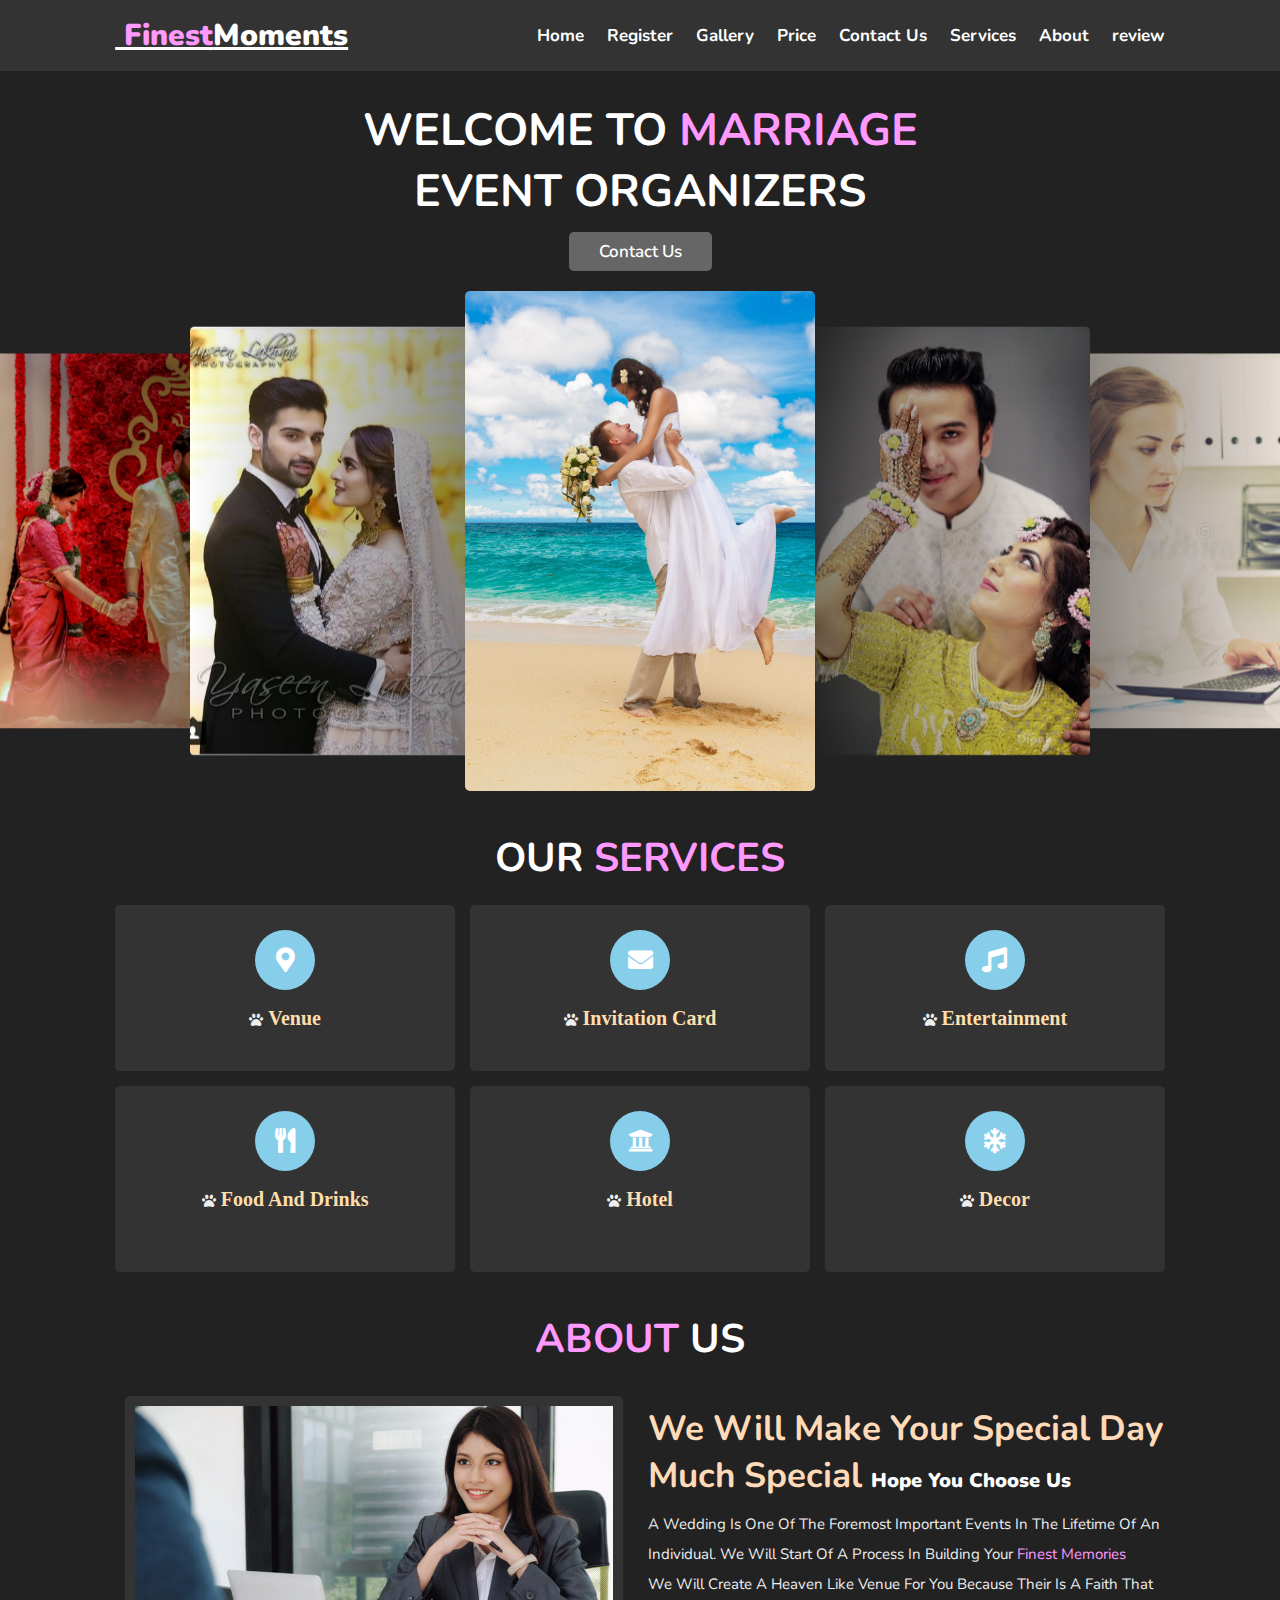
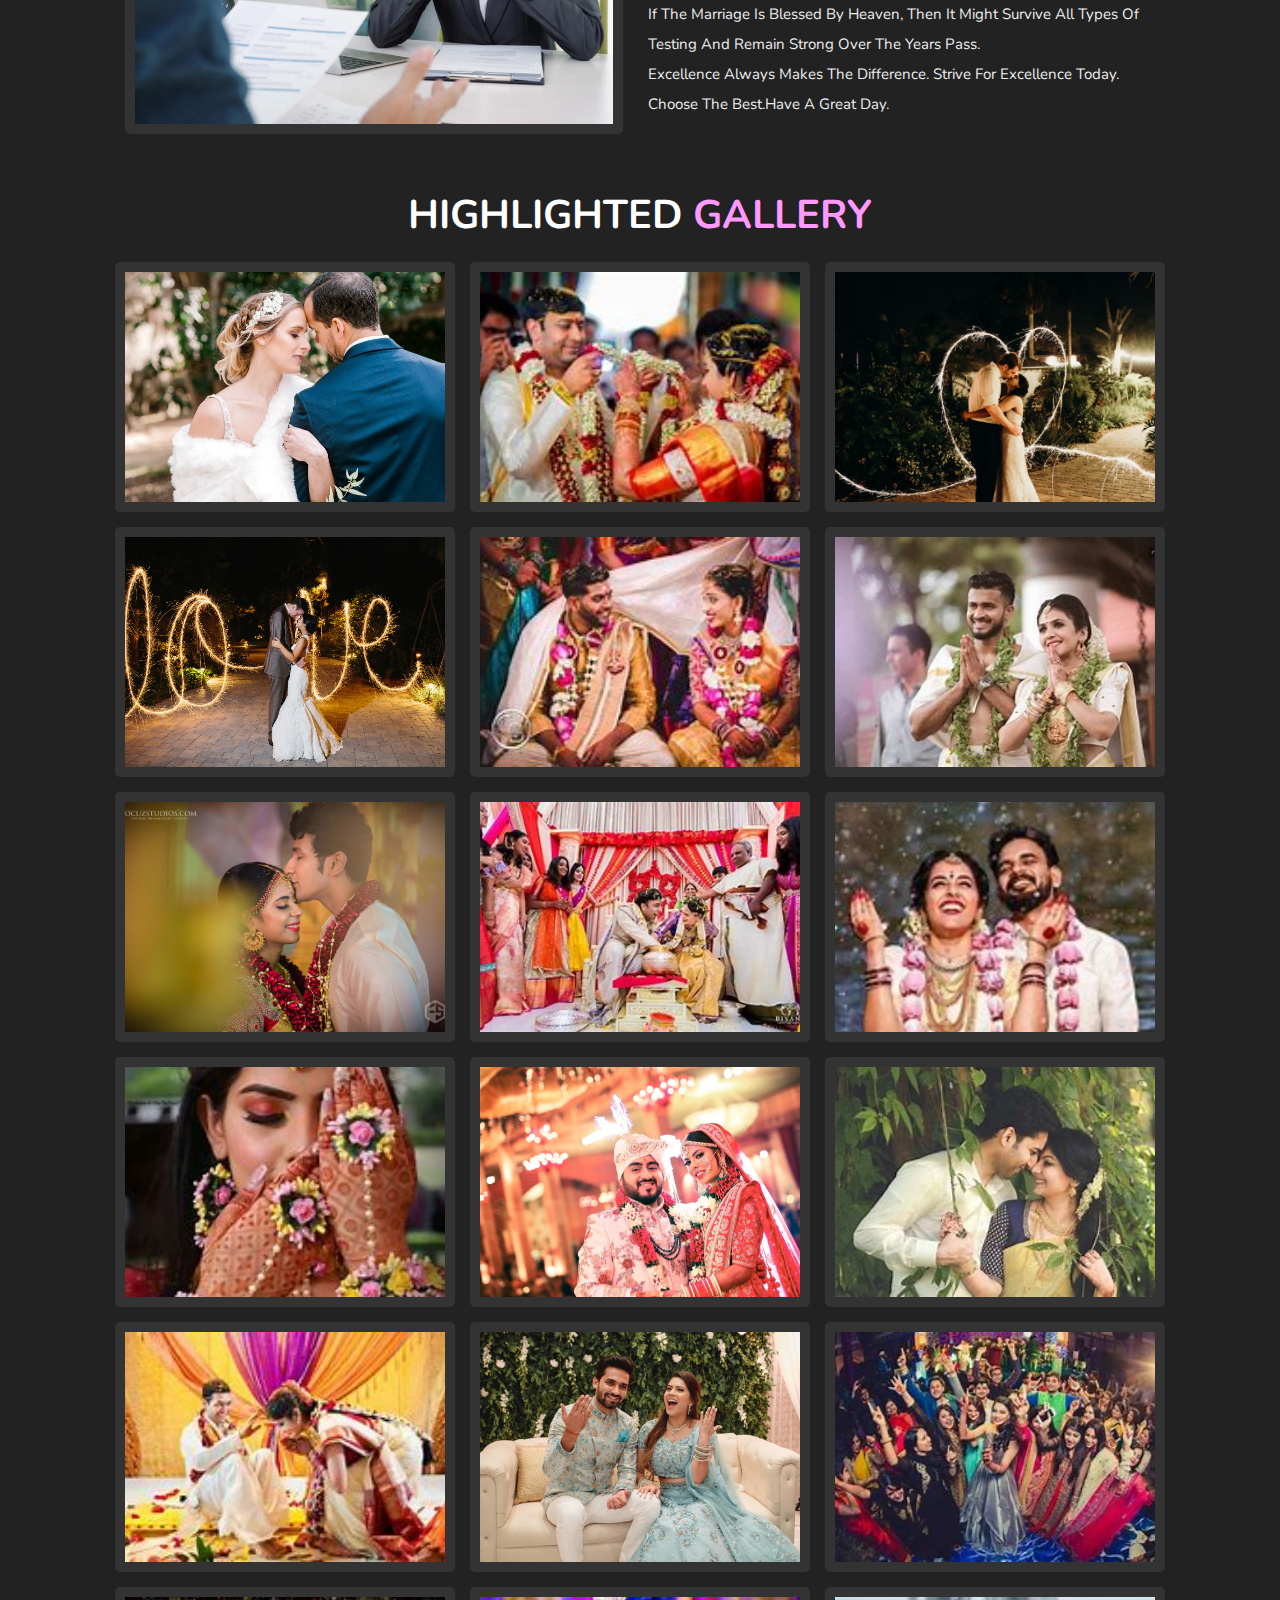
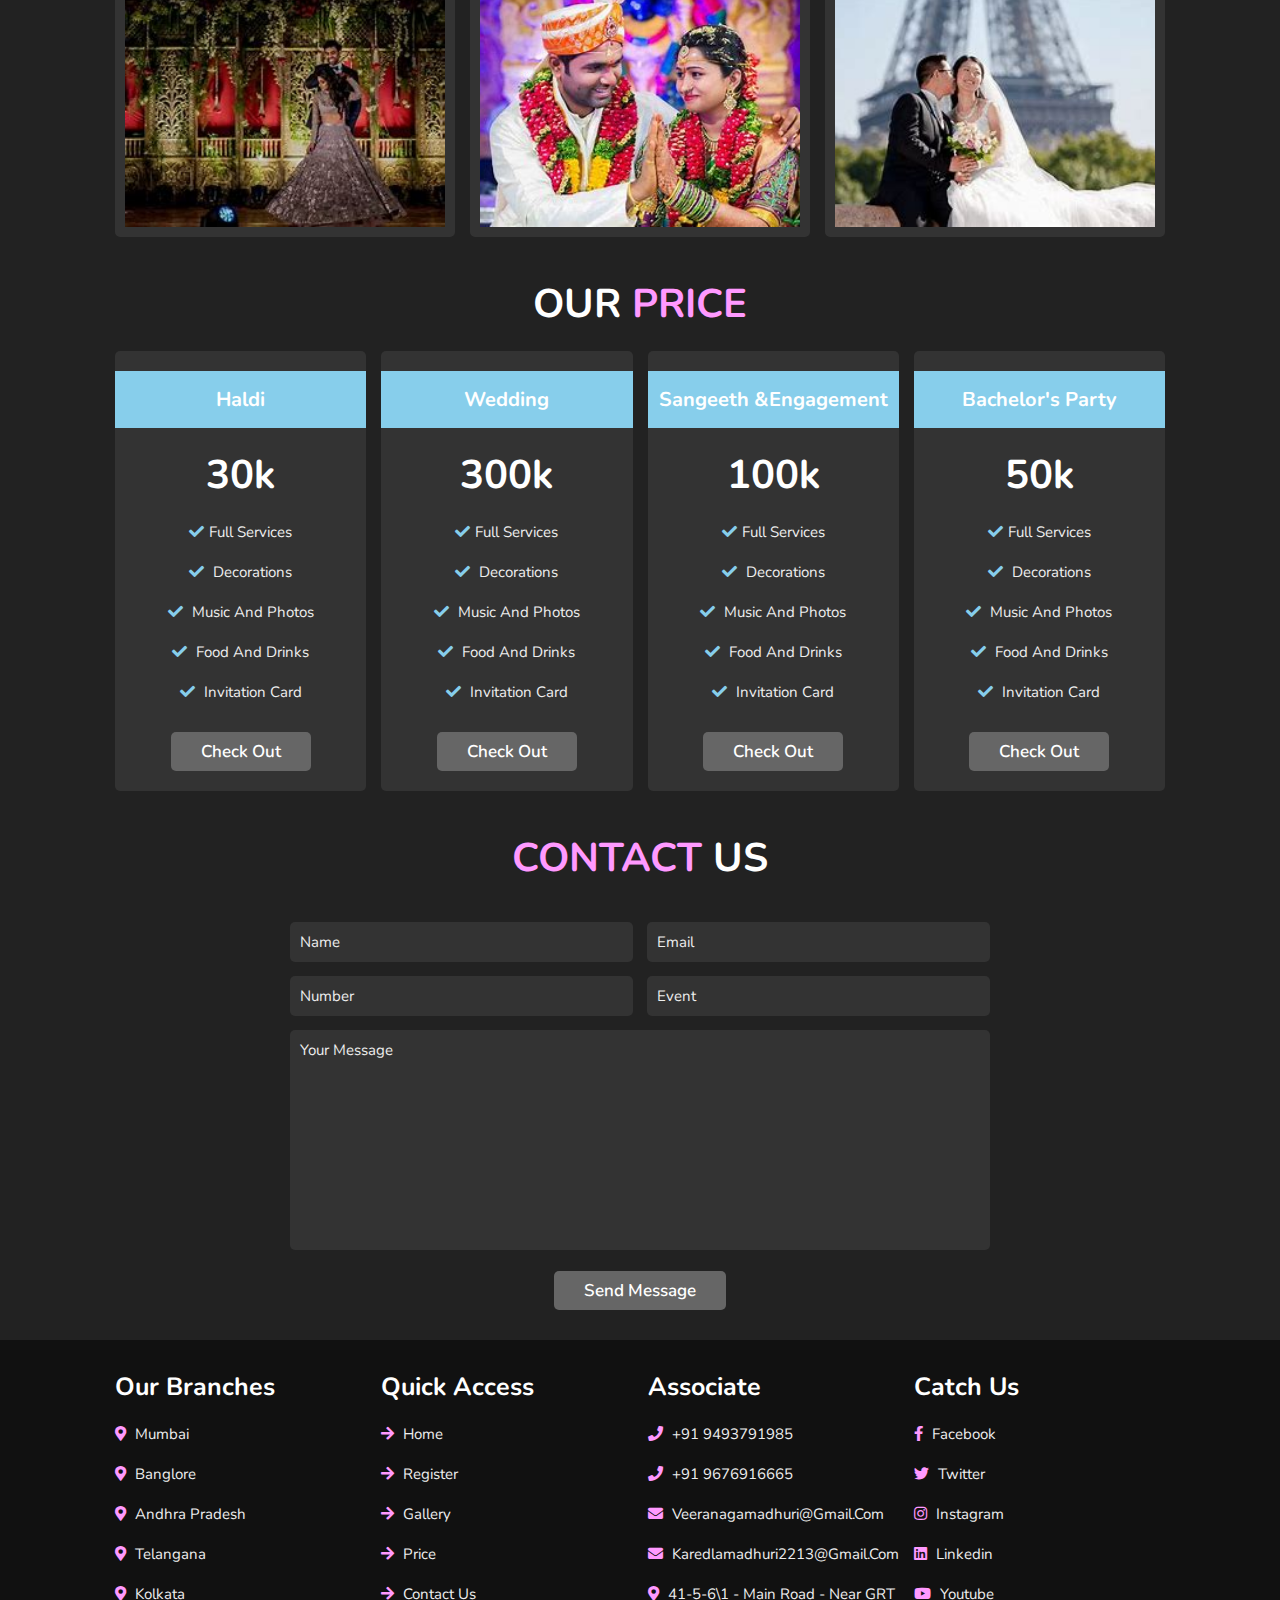
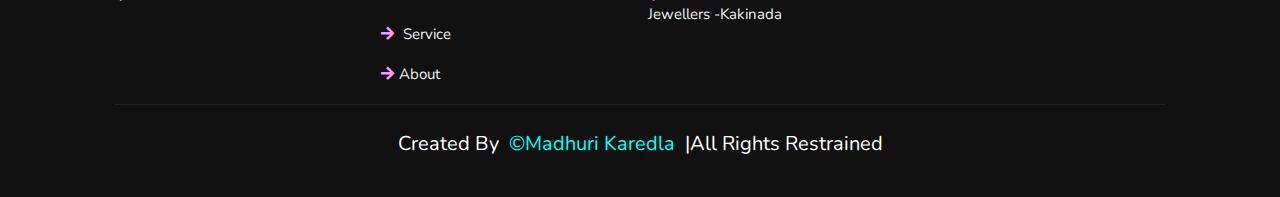
<file: Desktop/finest moment project/index.html>
<!Doctype html>
<!-- language type english-->
<html lang="en">
<head>
	<title>Finest Moments</title>
	<!-- Characters can be used -->
	<meta charset="UTF-8">
	<!-- To provide security -->
	<meta http-equiv="X-UA-Compatible" content="IE=edge">
	<!-- according to device-->
	<meta name="viewport" content="width=device-width,initial-scale=1.0">
	<!--using swipper as content delivery network-->
	<link rel="stylesheet" href="https://unpkg.com/swiper@8/swiper-bundle.min.css"/>
	<!-- font awesome cdn link  -->
   	 <link rel="stylesheet" href="https://cdnjs.cloudflare.com/ajax/libs/font-awesome/5.15.4/css/all.min.css">
	 <!-- custom css file link  -->
    	<link rel="stylesheet" href="style.css">
</head>
<body>
<!-- starting of header -->
<header class="header">
<!-- Logo -->

<b><a href="#" class="finestlogo"><span>&nbsp;Finest</span>Moments</a></b>
<!--navigation tabs-->
<nav class="navbar">
       <b> <a href="#home">Home</a>
        <a href="register.html"">Register</a>
        <a href="gallery.html">Gallery</a>
        <a href="#price">Price</a>
        <a href="#contact">Contact Us</a>
         <a href="#service">Services</a>
        <a href="#about">About</a> 
        <a href="rating.html">review</a> </b>     
    </nav>
<div id="menu-bars" class="fas fa-bars"></div>
<!--ending of header-->
</header>
<!-- home section starts  -->

<section class="home" id="home">

    <div class="content">
        <h3>Welcome to<span> Marriage </span>event organizers </h3>
        <a href="#contact" class="btn">contact us</a>
    </div>

    <div class="swiper-container home-slider">
        <div class="swiper-wrapper">
            <div class="swiper-slide"><img src="slide1.jpg" alt=""></div>
            <div class="swiper-slide"><img src="slide2.jpg" alt=""></div>
            <div class="swiper-slide"><img src="slide3.jpg" alt=""></div>
            <div class="swiper-slide"><img src="slide4.jpg" alt=""></div>
            <div class="swiper-slide"><img src="slide5.jpg" alt=""></div>
    <div class="swiper-slide"><img src="slide7.webp" alt=""></div>
    <div class="swiper-slide"><img src="slide10.webp" alt=""></div>
   
            <div class="swiper-slide"><img src="slide6.jpg" alt=""></div>
            <div class="swiper-slide"><img src="slide9.jpg" alt=""></div>
            <div class="swiper-slide"><img src="slide8.jpg" alt=""></div>
        </div>
    </div>

</section>

<!-- home section ends -->

<!-- service section starts  -->

<section class="service" id="service">

    <h1 class="heading"> our <span>services</span> </h1>

    <div class="box-container">

        <div class="box">
            <i class="fas fa-map-marker-alt"></i>
            <h3><p class="fas fa-paw"><a href="venue.html">&nbsp;Venue</a></p></h3>
        </div>

        <div class="box">
            <i class="fas fa-envelope"></i>
            <h3><p class="fas fa-paw"><a href="invite.html">&nbsp;Invitation Card</a></p></h3>
        </div>

        <div class="box">
            <i class="fas fa-music"></i>
           <h3> <p class="fas fa-paw"><a href="Entertain.html">&nbsp;Entertainment</a></p></h3>
        </div>

        <div class="box">
            <i class="fas fa-utensils"></i>
            <h3><p class="fas fa-paw"><a href="foodanddrink.html">&nbsp;Food and Drinks</a></p><h3>
        </div>

        <div class="box">
            <i class="fas fa-university"></i>
            <h3><p class="fas fa-paw"><a href="hotel.html">&nbsp;Hotel</a></p></h3>
        </div>

        <div class="box">
            <i class="fas fa-snowflake"></i>
            <h3>
            <p class="fas fa-paw"><a href="decorations.html">&nbsp;Decor</a></p></h3>
        </div>

    </div>

</section>
<!-- service section ends -->

<!-- about section starts  -->

<section class="about" id="about">

<h1 class="heading"><span>About</span> Us </h1>

<div class="row">

    <div class="image">
        <img src="manager.jpg" alt="">
    </div>

    <div class="content">
        <h3 style="color:peachpuff;">we will make your special day much special <b style="color:white; font-size:20px;">Hope You Choose Us</b></h3>

        <p>A wedding is one of the foremost important events in the lifetime of an individual. We will start of a process in building  your <span style="color:#ff99ff">finest memories</span>
        <br> we will create a heaven like venue for you because Their is a faith that if the marriage is blessed by heaven, then it might survive all types of testing and remain strong over the years pass.<br>
        Excellence always makes the difference. Strive for excellence today. Choose the best.Have a great day.</p>

    </div>

</div>

</section>

<!-- about section ends -->

<!-- gallery section starts  -->

<section class="gallery" id="gallery">

    <h1 class="heading">Highlighted <span>Gallery</span></h1>

    <div class="box-container">

        <div class="box">
            <img src="images/gal1.jpeg" alt="">
            <h3 class="title">Fortunate</h3>
            <div class="icons">
                <a href="#" class="fas fa-heart"></a>
                <a href="#" class="fas fa-share"></a>
                <a href="#" class="fas fa-eye"></a>
            </div>
        </div>
        <div class="box">
            <img src="images/gal21.jpg" alt="">
            <h3 class="title">Fortunate</h3>
            <div class="icons">
                <a href="#" class="fas fa-heart"></a>
                <a href="#" class="fas fa-share"></a>
                <a href="#" class="fas fa-eye"></a>
            </div>
        </div>
        <div class="box">
            <img src="images/gal3.jpg" alt="">
            <h3 class="title">Fortunate</h3>
            <div class="icons">
                <a href="#" class="fas fa-heart"></a>
                <a href="#" class="fas fa-share"></a>
                <a href="#" class="fas fa-eye"></a>
            </div>
        </div>
        <div class="box">
            <img src="images/gal4.jpg" alt="">
            <h3 class="title">Fortunate</h3>
            <div class="icons">
                <a href="#" class="fas fa-heart"></a>
                <a href="#" class="fas fa-share"></a>
                <a href="#" class="fas fa-eye"></a>
            </div>
        </div>
        <div class="box">
            <img src="images/gal22.jpg" alt="">
            <h3 class="title">Fortunate</h3>
            <div class="icons">
                <a href="#" class="fas fa-heart"></a>
                <a href="#" class="fas fa-share"></a>
                <a href="#" class="fas fa-eye"></a>
            </div>
        </div>
        <div class="box">
            <img src="images/gal25.jpg" alt="">
            <h3 class="title">Fortunate</h3>
            <div class="icons">
                <a href="#" class="fas fa-heart"></a>
                <a href="#" class="fas fa-share"></a>
                <a href="#" class="fas fa-eye"></a>
            </div>
        </div>
        <div class="box">
            <img src="images/gal6.jpg" alt="">
            <h3 class="title">Fortunate</h3>
            <div class="icons">
                <a href="#" class="fas fa-heart"></a>
                <a href="#" class="fas fa-share"></a>
                <a href="#" class="fas fa-eye"></a>
            </div>
        </div>
        <div class="box">
            <img src="marriage8.jpg" alt="">
            <h3 class="title">Fortunate</h3>
            <div class="icons">
                <a href="#" class="fas fa-heart"></a>
                <a href="#" class="fas fa-share"></a>
                <a href="#" class="fas fa-eye"></a>
            </div>
        </div>
        <div class="box">
            <img src="images/gal26.jpg" alt="">
            <h3 class="title">Fortunate</h3>
            <div class="icons">
                <a href="#" class="fas fa-heart"></a>
                <a href="#" class="fas fa-share"></a>
                <a href="#" class="fas fa-eye"></a>
            </div>
        </div>
        <div class="box">
            <img src="images/gal9.jpg" alt="">
            <h3 class="title">Fortunate</h3>
            <div class="icons">
                <a href="#" class="fas fa-heart"></a>
                <a href="#" class="fas fa-share"></a>
                <a href="#" class="fas fa-eye"></a>
            </div>
        </div>
        <div class="box">
            <img src="images/gal10.jpg" alt="">
            <h3 class="title">Fortunate</h3>
            <div class="icons">
                <a href="#" class="fas fa-heart"></a>
                <a href="#" class="fas fa-share"></a>
                <a href="#" class="fas fa-eye"></a>
            </div>
        </div>
        <div class="box">
            <img src="images/gal27.jpg" alt="">
            <h3 class="title">Fortunate</h3>
            <div class="icons">
                <a href="#" class="fas fa-heart"></a>
                <a href="#" class="fas fa-share"></a>
                <a href="#" class="fas fa-eye"></a>
            </div>
        </div>
        <div class="box">
            <img src="images/gal23.jpg" alt="">
            <h3 class="title">Fortunate</h3>
            <div class="icons">
                <a href="#" class="fas fa-heart"></a>
                <a href="#" class="fas fa-share"></a>
                <a href="#" class="fas fa-eye"></a>
            </div>
        </div>
        <div class="box">
            <img src="images/gal14.jpg" alt="">
            <h3 class="title">Fortunate</h3>
            <div class="icons">
                <a href="#" class="fas fa-heart"></a>
                <a href="#" class="fas fa-share"></a>
                <a href="#" class="fas fa-eye"></a>
            </div>
        </div>
        <div class="box">
            <img src="images/gal15.jpg" alt="">
            <h3 class="title">Fortunate</h3>
            <div class="icons">
                <a href="#" class="fas fa-heart"></a>
                <a href="#" class="fas fa-share"></a>
                <a href="#" class="fas fa-eye"></a>
            </div>
        </div>
        <div class="box">
            <img src="images/gal16.jpg" alt="">
            <h3 class="title">Fortunate</h3>
            <div class="icons">
                <a href="#" class="fas fa-heart"></a>
                <a href="#" class="fas fa-share"></a>
                <a href="#" class="fas fa-eye"></a>
            </div>
        </div>
        <div class="box">
            <img src="images/gal24.jpg" alt="">
            <h3 class="title">Fortunate</h3>
            <div class="icons">
                <a href="#" class="fas fa-heart"></a>
                <a href="#" class="fas fa-share"></a>
                <a href="#" class="fas fa-eye"></a>
            </div>
        </div>
        <div class="box">
            <img src="images/gal18.jpg" alt="">
            <h3 class="title">Fortunate</h3>
            <div class="icons">
                <a href="#" class="fas fa-heart"></a>
                <a href="#" class="fas fa-share"></a>
                <a href="#" class="fas fa-eye"></a>
            </div>
        </div>
       

    </div>


</section>

<!-- gallery section ends -->
<!-- price section starts  -->

<section class="price" id="price">

    <h1 class="heading"> Our <span>Price</span> </h1>

    <div class="box-container">

        <div class="box">
            <h3 class="title">Haldi</h3>
            <h3 class="amount">30k</h3>
            <ul>
                <li><i class="fas fa-check"></i>full services</li>
                <li> <i class="fas fa-check"></i> decorations </li>
                <li> <i class="fas fa-check"></i> music and photos </li>
                <li> <i class="fas fa-check"></i> food and drinks </li>
                <li> <i class="fas fa-check"></i> invitation card </li>
            </ul>
            <a href="#" class="btn">check out</a>
        </div>

        <div class="box">
            <h3 class="title">Wedding</h3>
            <h3 class="amount">300k</h3>
            <ul>
                <li><i class="fas fa-check"></i>full services</li>
                <li> <i class="fas fa-check"></i> decorations </li>
                <li> <i class="fas fa-check"></i> music and photos </li>
                <li> <i class="fas fa-check"></i> food and drinks </li>
                <li> <i class="fas fa-check"></i> invitation card </li>
            </ul>
            <a href="#" class="btn">check out</a>
        </div>

        <div class="box">
            <h3 class="title">Sangeeth &Engagement</h3>
            <h3 class="amount">100k</h3>
            <ul>
                <li><i class="fas fa-check"></i>full services</li>
                <li> <i class="fas fa-check"></i> decorations </li>
                <li> <i class="fas fa-check"></i> music and photos </li>
                <li> <i class="fas fa-check"></i> food and drinks </li>
                <li> <i class="fas fa-check"></i> invitation card </li>
            </ul>
            <a href="#" class="btn">check out</a>
        </div>
        <div class="box">
            <h3 class="title">Bachelor's Party</h3>
            <h3 class="amount">50k</h3>
            <ul>
                <li><i class="fas fa-check"></i>full services</li>
                <li> <i class="fas fa-check"></i> decorations </li>
                <li> <i class="fas fa-check"></i> music and photos </li>
                <li> <i class="fas fa-check"></i> food and drinks </li>
                <li> <i class="fas fa-check"></i> invitation card </li>
            </ul>
            <a href="#" class="btn">check out</a>
        </div>

    </div>


</section>

<!-- price section ends -->
<!-- contact section starts  -->

<section class="contact" id="contact">

    <h1 class="heading"> <span>Contact</span> Us </h1>

    <form action="">
        <div class="inputBox">
            <input type="text" placeholder="name">
            <input type="email" placeholder="email">
        </div>
        <div class="inputBox">
            <input type="number" placeholder="number">
            <input type="text" placeholder="event">
        </div>
        <textarea name="" placeholder="your message" id="" cols="30" rows="10"></textarea>
        <input type="submit" value="send message" class="btn">
    </form>

</section>

<!-- contact section ends -->

<!--footer section starts-->
<section class="footer">
<div class="box-container">
 	<div class="box">
            <h3>Our Branches</h3>
            <a href="https://www.bing.com/maps?q=mumbai+location&FORM=HDRSC4"><i class="fas fa-map-marker-alt"></i> mumbai </a>
            <a href="https://www.bing.com/maps?q=banglore+location&FORM=HDRSC4"> <i class="fas fa-map-marker-alt"></i> Banglore </a>
            <a href="https://www.bing.com/maps?q=andhra+pradesh&FORM=HDRSC4"> <i class="fas fa-map-marker-alt"></i> Andhra Pradesh </a>
            <a href="https://www.bing.com/search?q=telangana&cvid=3d3cec1147d44ca7901c64359c19b4eb&aqs=edge..69i57j0l8.2557j0j4&FORM=ANAB01&PC=HCTS"> <i class="fas fa-map-marker-alt"></i> Telangana </a>
            <a href="https://www.bing.com/maps?q=kolkata+location&FORM=HDRSC4"> <i class="fas fa-map-marker-alt"></i> Kolkata </a>
        </div>
        <div class="box">
            <h3>Quick Access</h3>
            <a href="#home"> <i class="fas fa-arrow-right"></i> Home </a>
            <a href="register.html"> <i class="fas fa-arrow-right"></i> Register</a>
            <a href="Gallery.html"> <i class="fas fa-arrow-right"></i> Gallery </a>
            <a href="#price"> <i class="fas fa-arrow-right"></i> Price </a>
            <a href="#contact"> <i class="fas fa-arrow-right"></i> Contact Us </a>
            <a href="#service"> <i class="fas fa-arrow-right"></i> Service </a>
            <a href="#about"> <i class="fas fa-arrow-right"></i>About </a>
        </div>
        <div class="box">
            <h3>Associate</h3>
            <a href="#"> <i class="fas fa-phone"></i> +91 9493791985</a>
            <a href="#"> <i class="fas fa-phone"></i> +91 9676916665 </a>
            <a href="#"> <i class="fas fa-envelope"></i> veeranagamadhuri@gmail.com</a>
            <a href="#"> <i class="fas fa-envelope"></i> karedlamadhuri2213@gmail.com</a>
            <a href="#"> <i class="fas fa-map-marker-alt"></i> 41-5-6\1  - Main Road - Near GRT jewellers -Kakinada</a>
        </div>

        <div class="box">
            <h3>Catch Us</h3>
            <a href="https://facebook.com/madhurikaredla/"> <i class="fab fa-facebook-f"></i> Facebook </a>
            <a href="https://twitter.com/KaredlaMadhuri"> <i class="fab fa-twitter"></i> Twitter </a>
            <a href="https://www.instagram.com/madhuri_karedla/"> <i class="fab fa-instagram"></i> Instagram </a>
            <a href="https://www.linkedin.com/in/madhuri-karedla-483246212/"> <i class="fab fa-linkedin"></i> Linkedin </a>
            <a href="https://www.youtube.com/"> <i class="fab fa-youtube"></i> Youtube </a>
        </div>
 </div>
 <div class="credit"> created by <span><a href="#">&copy;Madhuri Karedla</a></span> |All Rights Restrained</div>
</section>
<script src="https://unpkg.com/swiper/swiper-bundle.min.js"></script>

<!-- custom js file link  -->
<script src="script.js"></script>
</body>
</html>
</file>
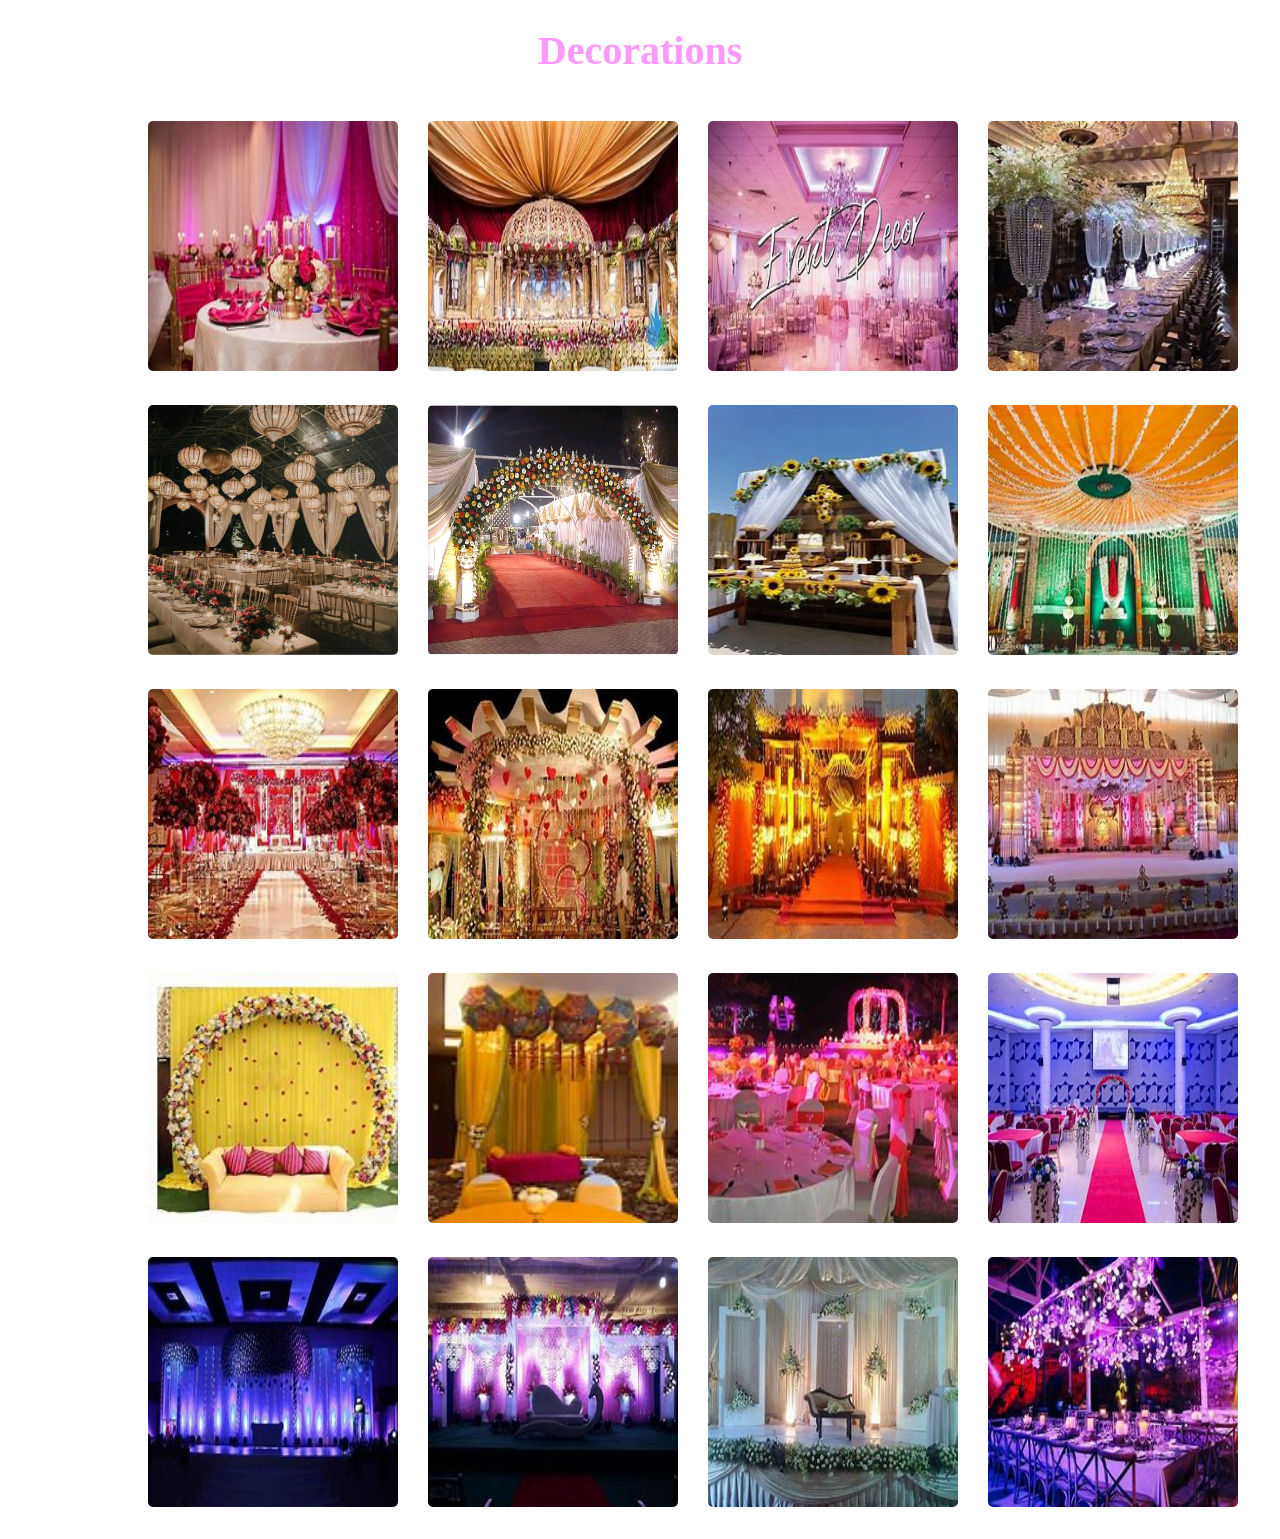
<file: Desktop/finest moment project/decorations.html>
<!DOCTYPE html>
<html>
<head>
	<meta charset="utf-8">
	<meta name="viewport" content="width=device-width, initial-scale=1">
	<title>Decorations</title>
	<link rel="stylesheet" type="text/css" href="service.css">
</head>
<body>
<header>
	<h1>Decorations</h1>
</header>
<main>
	<table cellspacing="10" cellpadding="10">
		<tr>
	<td>
	<div class="box"><img src="decor11.jpg"></div></td>
	<td><div class="box"><img src="decor17.jpg"></div></td>
	<td><div class="box"><img src="decor13.jpg"></div></td>
	<td><div class="box"><img src="decor14.jpg"></div></td></tr>
	<tr>
	<td>
	<div class="box"><img src="decor15.jpg"></div></td>
	<td><div class="box"><img src="decor16.png"></div></td>
	<td><div class="box"><img src="decor12.jpg"></div></td>
	<td><div class="box"><img src="decor18.jpg"></div></td></tr>
	<tr>
	<td>
	<div class="box"><img src="decor1.jpg"></div></td>
	<td><div class="box"><img src="decor2.jpg"></div></td>
	<td><div class="box"><img src="decor3.jpg"></div></td>
	<td><div class="box"><img src="decor4.jpg"></div></td></tr><tr>
		<td>
	<div class="box"><img src="haldi1.jpg"></div></td>
	<td><div class="box"><img src="haldi10.jpg"></div></td>
	<td><div class="box"><img src="place1.jpg"></div></td>
	<td><div class="box"><img src="decor5.jpg"></div></td></tr>
	<tr>
		<td>
	<div class="box"><img src="decor6.jpg"></div></td>
	<td><div class="box"><img src="decor7.jpg"></div></td>
	<td><div class="box"><img src="decor8.jpg"></div></td>
	<td><div class="box"><img src="decor9.jpg"></div></td></tr>
</table>
</main>
</body>
</html>
</file>
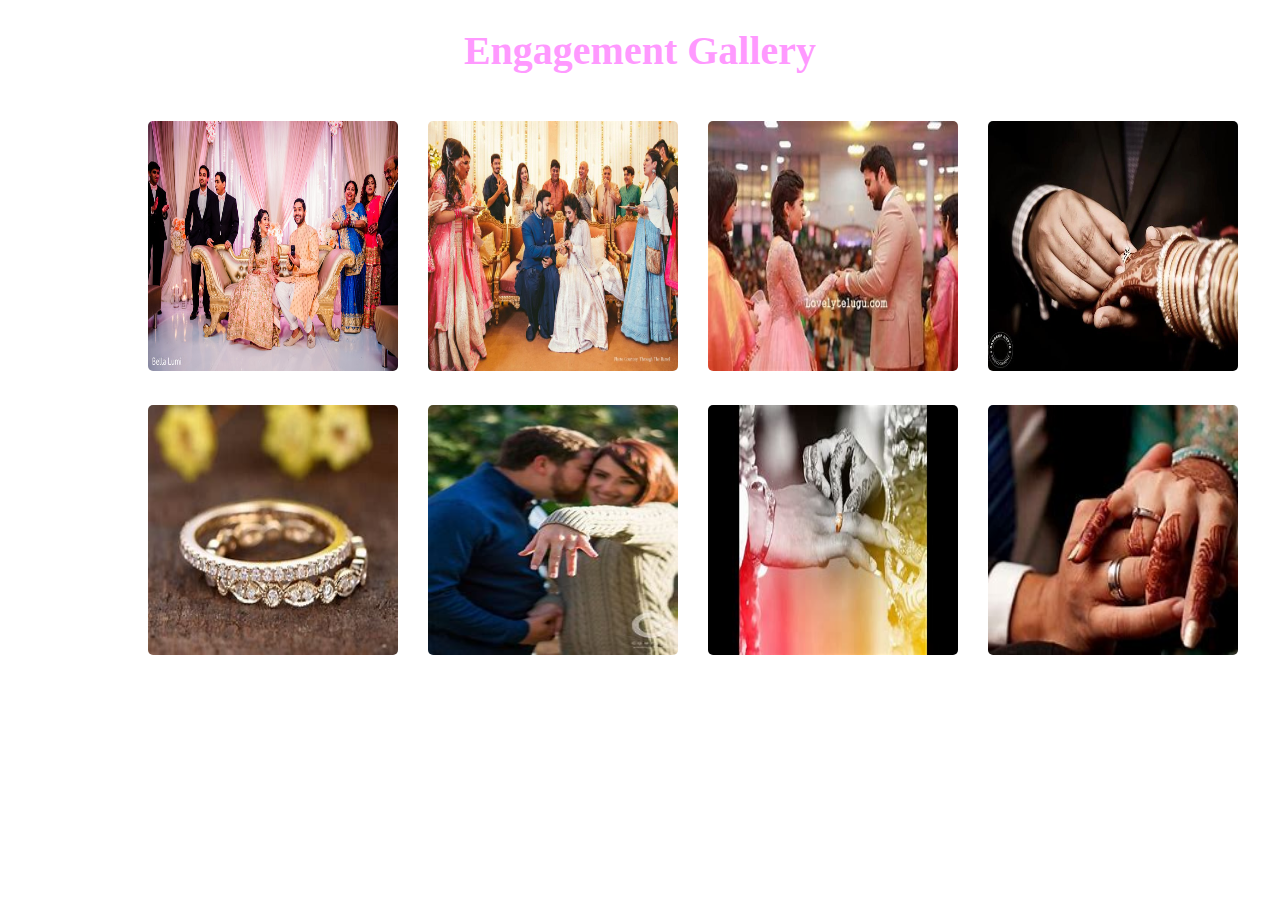
<file: Desktop/finest moment project/engagementgallery.html>
<!DOCTYPE html>
<html>
<head>
	<meta charset="utf-8">
	<meta name="viewport" content="width=device-width, initial-scale=1">
	<title>Engagement Events</title>
	<link rel="stylesheet" type="text/css" href="photogallery.css">
</head>
<body>
<header>
	<h1 style="color: #ff99ff;">Engagement Gallery</h1>
</header>
<main>
	<table cellspacing="10" cellpadding="10">
	<tr>
	<td>
	<div class="box"><img src="engage5.jpeg"></div></td>
	<td><div class="box"><img src="engage6.jpg"></div></td>
	<td><div class="box"><img src="engage8.jpg"></div></td>
	<td><div class="box"><img src="engage3.jpg"></div></td></tr><tr>
		<td>
	<div class="box"><img src="ring2.jpg"></div></td>
	<td><div class="box"><img src="engage1.jpg"></div></td>
	<td><div class="box"><img src="engage2.jpg"></div></td>
	<td><div class="box"><img src="engage4.jpg"></div></td></tr>
</table>
</main>
</body>
</html>
</file>
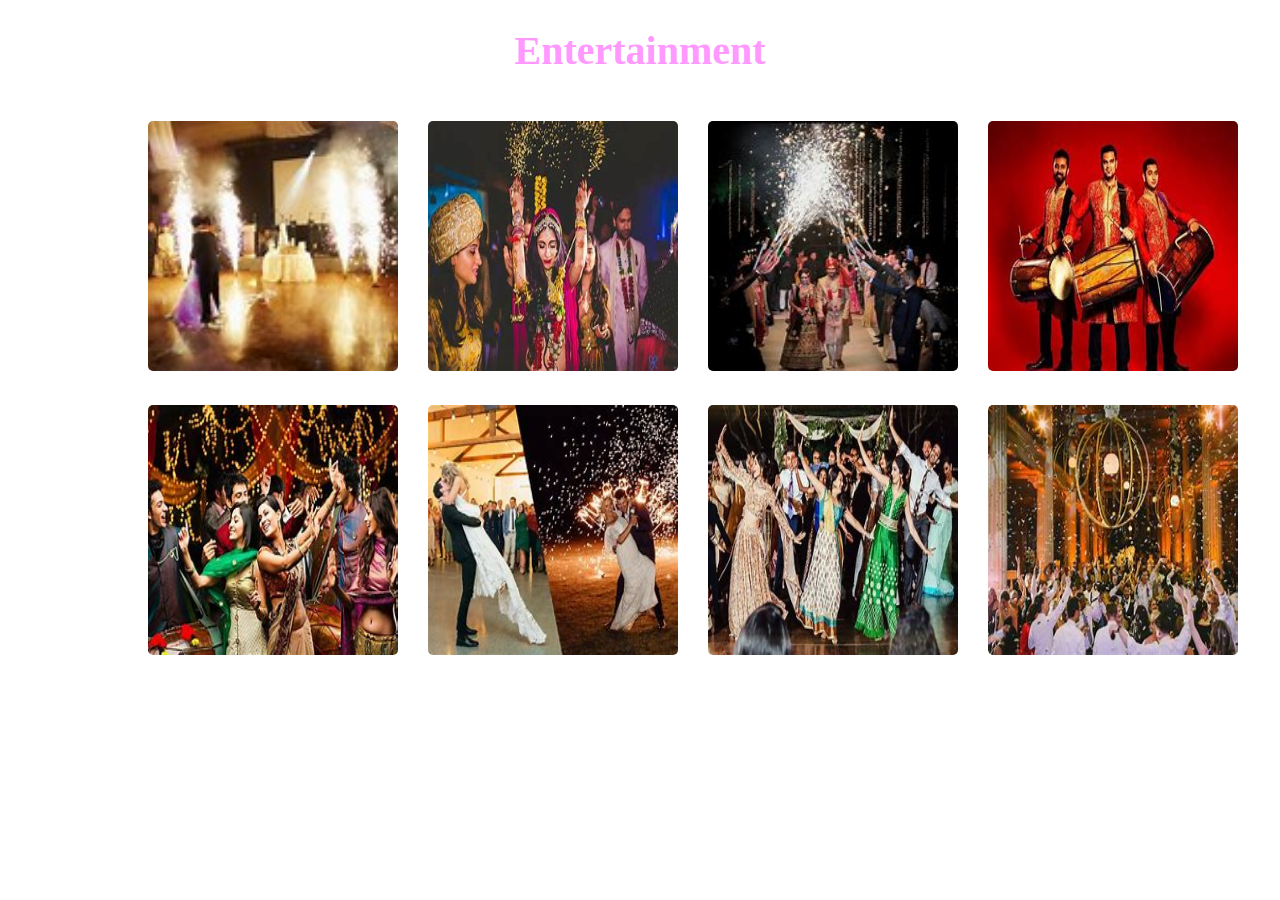
<file: Desktop/finest moment project/entertain.html>
<!DOCTYPE html>
<html>
<head>
	<meta charset="utf-8">
	<meta name="viewport" content="width=device-width, initial-scale=1">
	<title>Entertainment</title>
	<link rel="stylesheet" type="text/css" href="service.css">
</head>
<body>
<header>
	<h1>Entertainment</h1>
</header>
<main>
	<table cellspacing="10" cellpadding="10">
		<tr>
	<td>
	<div class="box"><img src="en1.jpg"></div></td>
	<td><div class="box"><img src="en8.jpg"></div></td>
	<td><div class="box"><img src="en2.jpg"></div></td>
	<td><div class="box"><img src="en3.jpg"></div></td></tr>
	<tr>
	<td>
	<div class="box"><img src="en4.jpg"></div></td>
	<td><div class="box"><img src="en5.jpg"></div></td>
	<td><div class="box"><img src="en6.jpg"></div></td>
	<td><div class="box"><img src="en7.jpg"></div></td></tr>
	
</table>
</main>
</body>
</html>
</file>
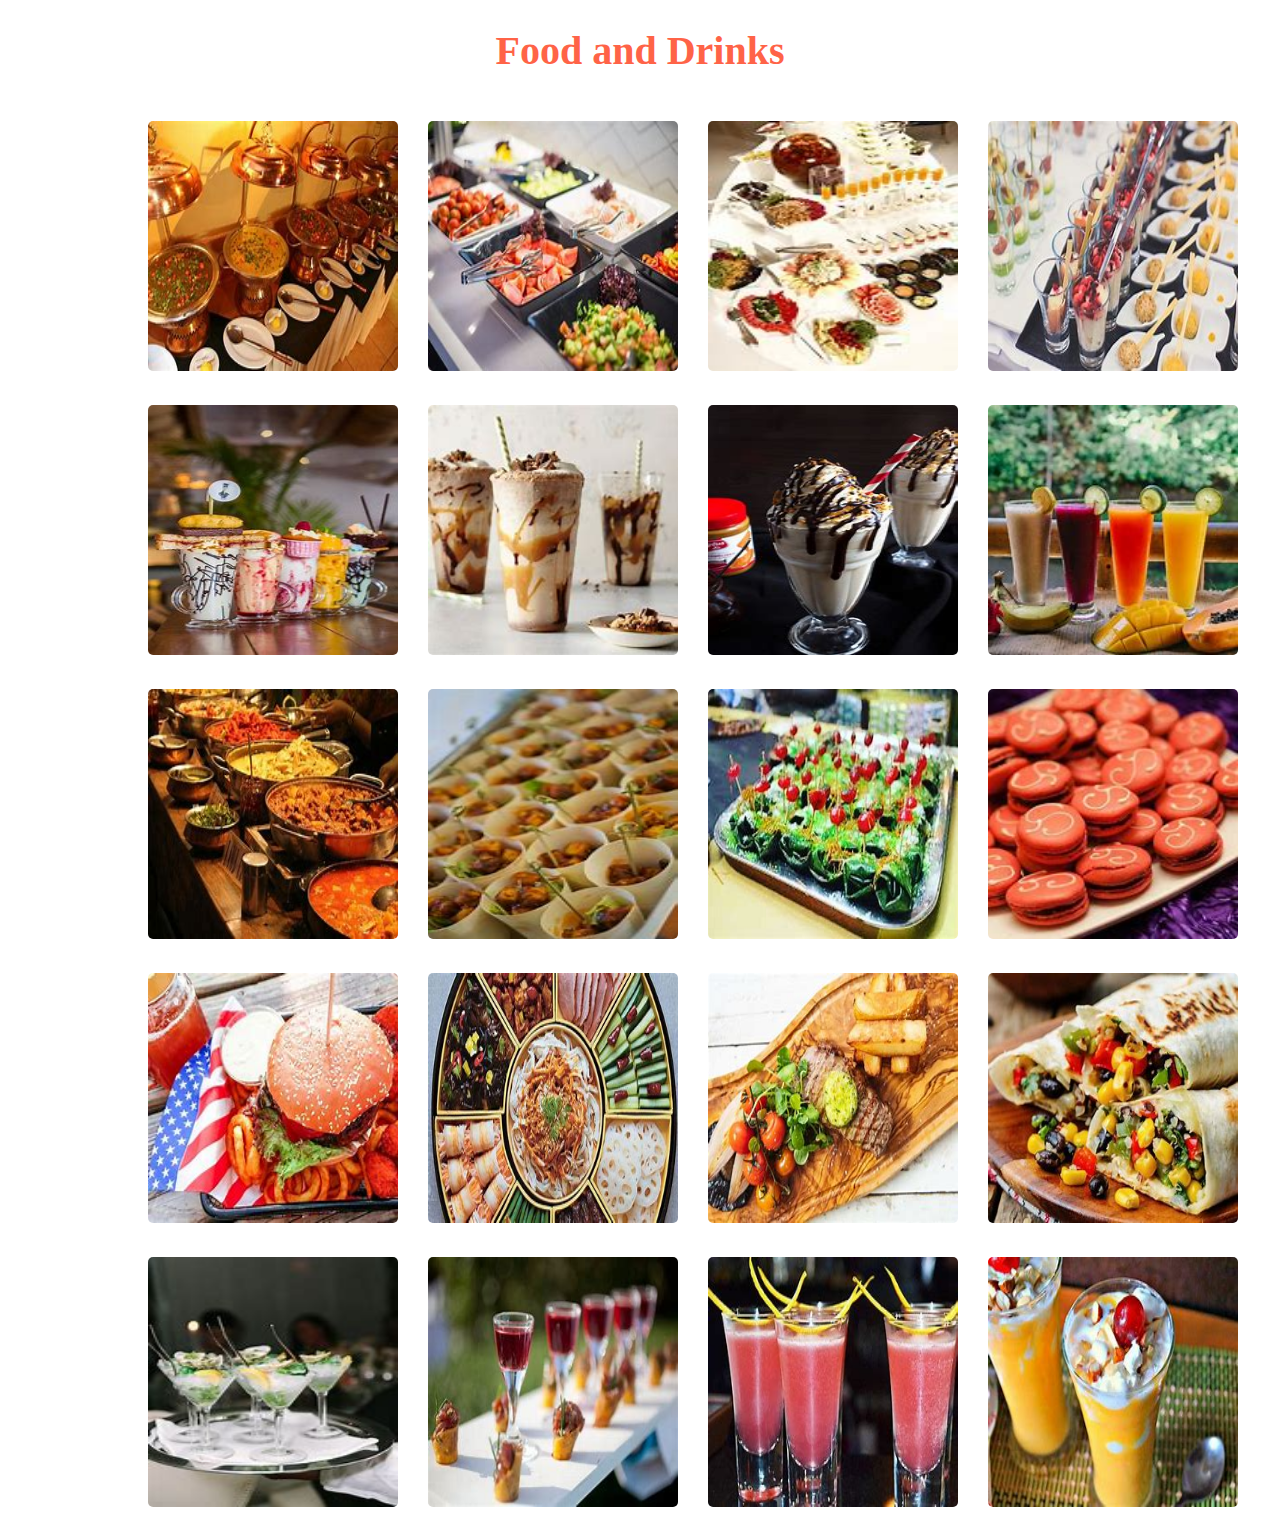
<file: Desktop/finest moment project/foodanddrink.html>
<!DOCTYPE html>
<html>
<head>
	<meta charset="utf-8">
	<meta name="viewport" content="width=device-width, initial-scale=1">
	<title>Food And Drinks</title>
	<link rel="stylesheet" type="text/css" href="service.css">
</head>
<body>
<header>
	<h1 style="color: tomato;">Food and Drinks</h1>
</header>
<main>
	<table cellspacing="10" cellpadding="10">
	<tr>
	<td>
	<div class="box"><img src="food1.jpg"></div></td>
	<td><div class="box"><img src="food2.jpg"></div></td>
	<td><div class="box"><img src="food3.jpg"></div></td>
	<td><div class="box"><img src="food4.jpg"></div></td></tr>
	<tr>
		<td>
	<div class="box"><img src="drink5.jpg"></div></td>
	<td><div class="box"><img src="drink6.jpg"></div></td>
	<td><div class="box"><img src="drink7.jpg"></div></td>
	<td><div class="box"><img src="drink8.jpg"></div></td></tr>
	<tr>
		<td>
	<div class="box"><img src="food5.jpg"></div></td>
	<td><div class="box"><img src="food6.jpg"></div></td>
	<td><div class="box"><img src="food7.jpg"></div></td>
	<td><div class="box"><img src="food8.jpg"></div></td></tr>
	<tr>
		<td>
	<div class="box"><img src="food9.jpg"></div></td>
	<td><div class="box"><img src="food10.jpg"></div></td>
	<td><div class="box"><img src="food11.jpg"></div></td>
	<td><div class="box"><img src="food12.jpg"></div></td></tr>
	<tr>
		<td>
	<div class="box"><img src="drink1.jpg"></div></td>
	<td><div class="box"><img src="drink2.jpg"></div></td>
	<td><div class="box"><img src="drink3.jpg"></div></td>
	<td><div class="box"><img src="drink4.jpg"></div></td></tr>
</table>
</main>
</body>
</html>
</file>
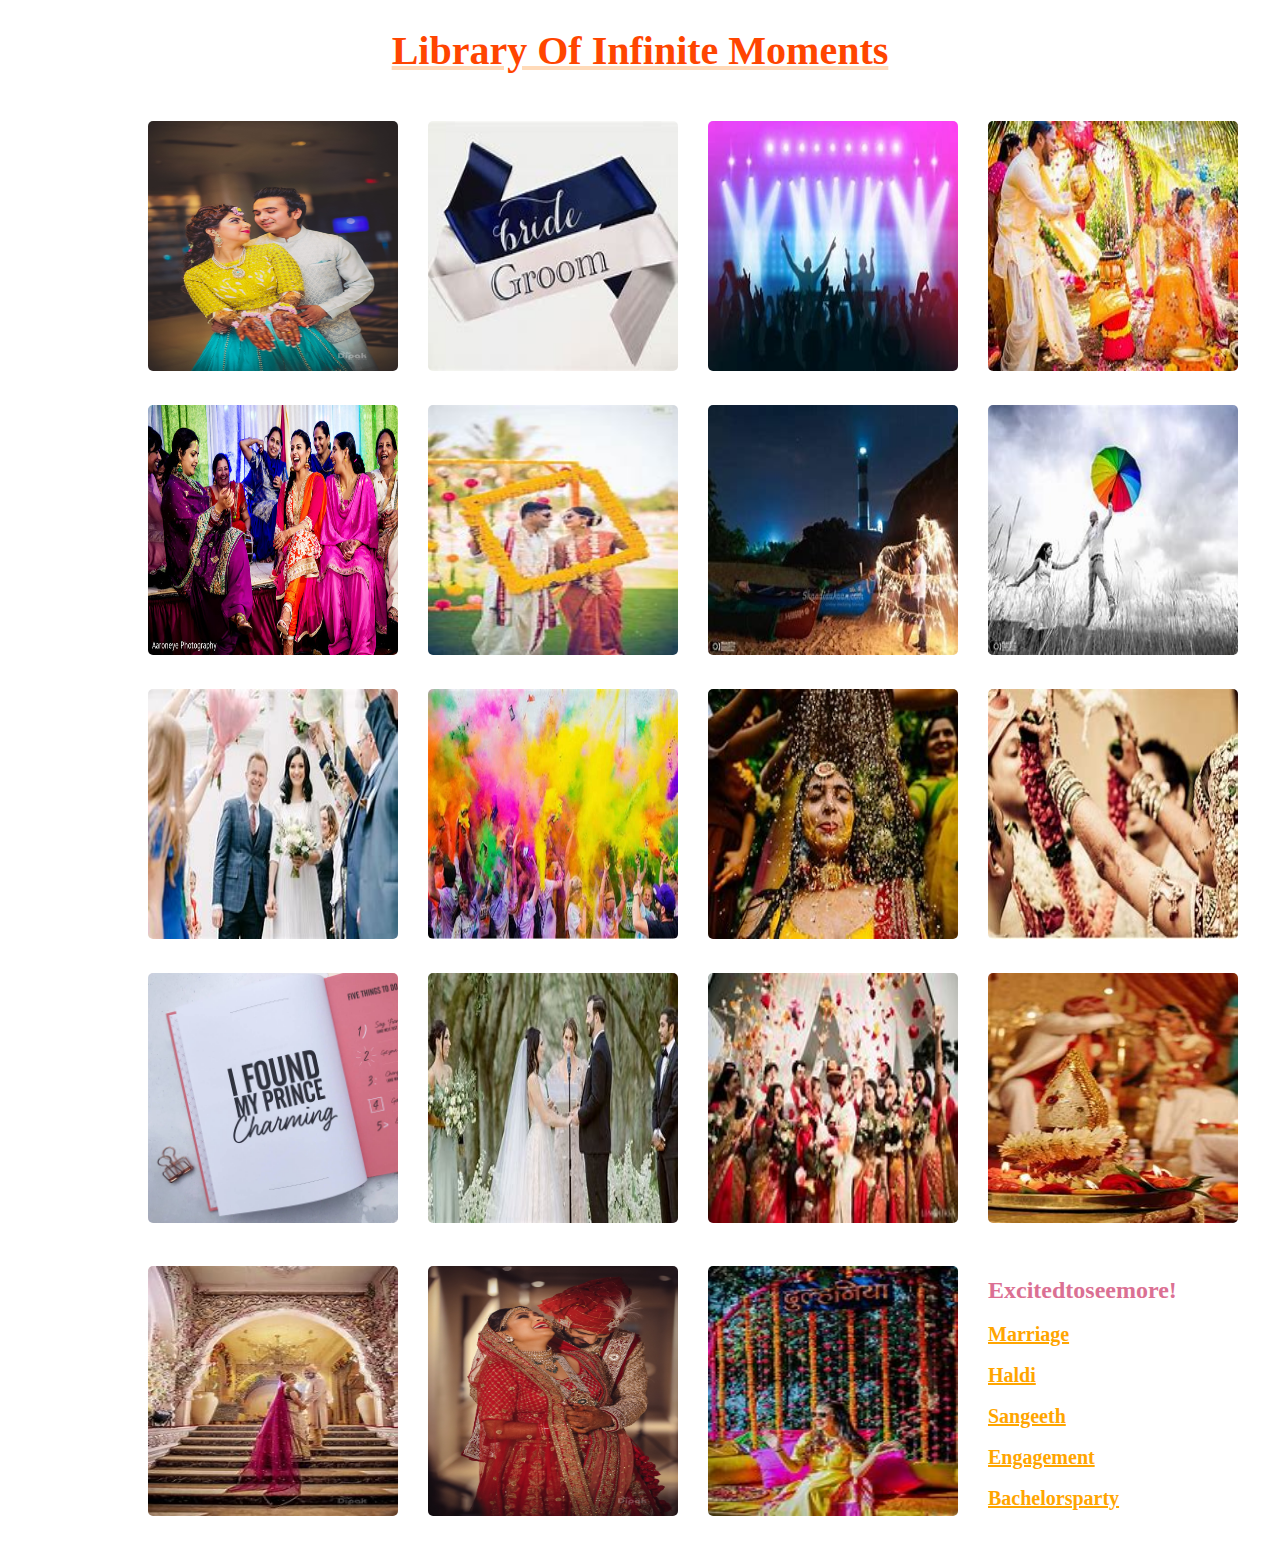
<file: Desktop/finest moment project/Gallery.html>
<!DOCTYPE html>
<html>
<head>
	<meta charset="utf-8">
	<meta name="viewport" content="width=device-width, initial-scale=1">
	<title>Gallery</title>
	<link rel="stylesheet" type="text/css" href="photogallery.css">
</head>
<body>
<header>
	<b><u style="color:peachpuff;"><h1 style="color: orangered;font-family: serif;">Library Of Infinite Moments</h1><u><b>
</header>
<main>
	<table cellspacing="10" cellpadding="10">
	<tr>
	<td>
	<div class="box"><img src="engage7.jpg"></div></td>
	<td><div class="box"><img src="bachelor1.jpg"></div></td>
	<td><div class="box"><img src="dj2.jpg"></div></td>
	<td><div class="box"><img src="haldi12.jpg"></div></td></tr><tr>
		<td>
	<div class="box"><img src="happy6.jpeg"></div></td>
	<td><div class="box"><img src="happy.jpg"></div></td>
	<td><div class="box"><img src="happy2.jpg"></div></td>
	<td><div class="box"><img src="happy3.jpg"></div></td></tr>
	<tr>
	<td>
	<div class="box"><img src="m1.jpg"></div></td>
	<td><div class="box"><img src="holi1.jpg"></div></td>
	<td><div class="box"><img src="haldi13.jpg"></div></td>
	<td><div class="box"><img src="m2.jpg"></div></td></tr>
		<tr>
	<td>
	<div class="box"><img src="bachelor2.jpg"></div></td>
	<td><div class="box"><img src="m3.jpg"></div></td>
	<td><div class="box"><img src="marriage2.jpg"></div></td>
	<td><div class="box"><img src="marriage3.jpg"></div></td></tr>
	<tr>
	<td>
	<div class="box"><img src="marriage1.jpg"></div></td>
	<td><div class="box"><img src="marriage13.jpg"></div></td>
	<td><div class="box"><img src="haldi2.jpg"></div></td>
	<td><div class="box"><h2 style="color:palevioletred;">Excitedtoseemore!</h2><a href="marriagegallery.html">Marriage</a><br><br><a href="haldigallery.html">Haldi</a><br><br><a href="Sangeethgalley.html">Sangeeth</a><br><br><a href="engagementgallery.html">Engagement</a><br><br><a href="Bachelorspartygalley.html">Bachelorsparty</a><br><br></div></td></tr>

</table>
</main>
</body>
</html>
</file>
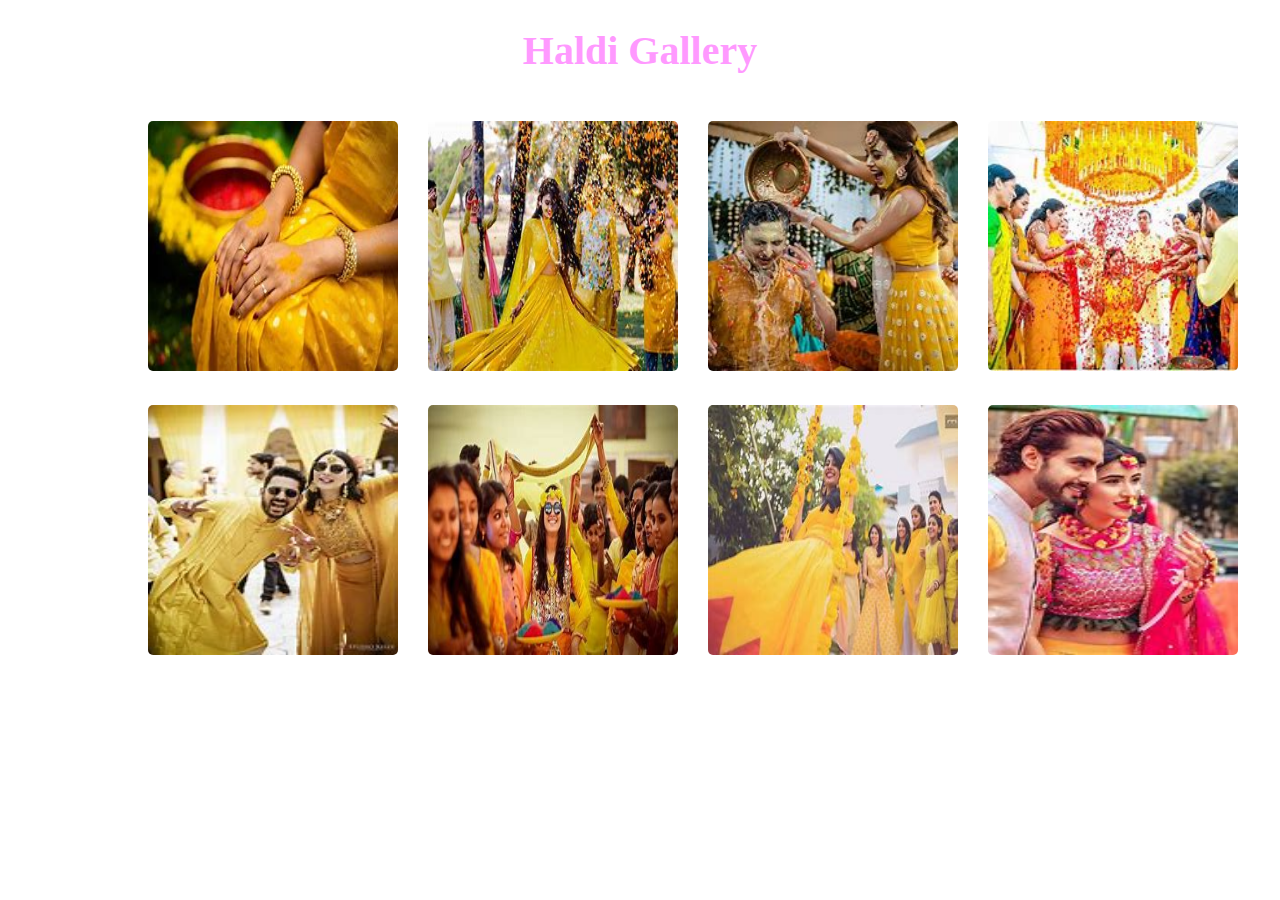
<file: Desktop/finest moment project/haldigallery.html>
<!DOCTYPE html>
<html>
<head>
	<meta charset="utf-8">
	<meta name="viewport" content="width=device-width, initial-scale=1">
	<title>Haldi Events</title>
	<link rel="stylesheet" type="text/css" href="photogallery.css">
</head>
<body>
<header>
	<h1>Haldi Gallery</h1>
</header>
<main>
	<table cellspacing="10" cellpadding="10">
	<tr>
	<td>
	<div class="box"><img src="haldi15.jpg"></div></td>
	<td><div class="box"><img src="haldi16.jpg"></div></td>
	<td><div class="box"><img src="haldi8.jpg"></div></td>
	<td><div class="box"><img src="haldi11.jpg"></div></td></tr><tr>
		<td>
	<div class="box"><img src="haldi4.jpg"></div></td>
	<td><div class="box"><img src="haldi6.jpg"></div></td>
	<td><div class="box"><img src="haldi9.jpg"></div></td>
	<td><div class="box"><img src="haldi14.jpg"></div></td></tr>
</table>
</main>
</body>
</html>
</file>
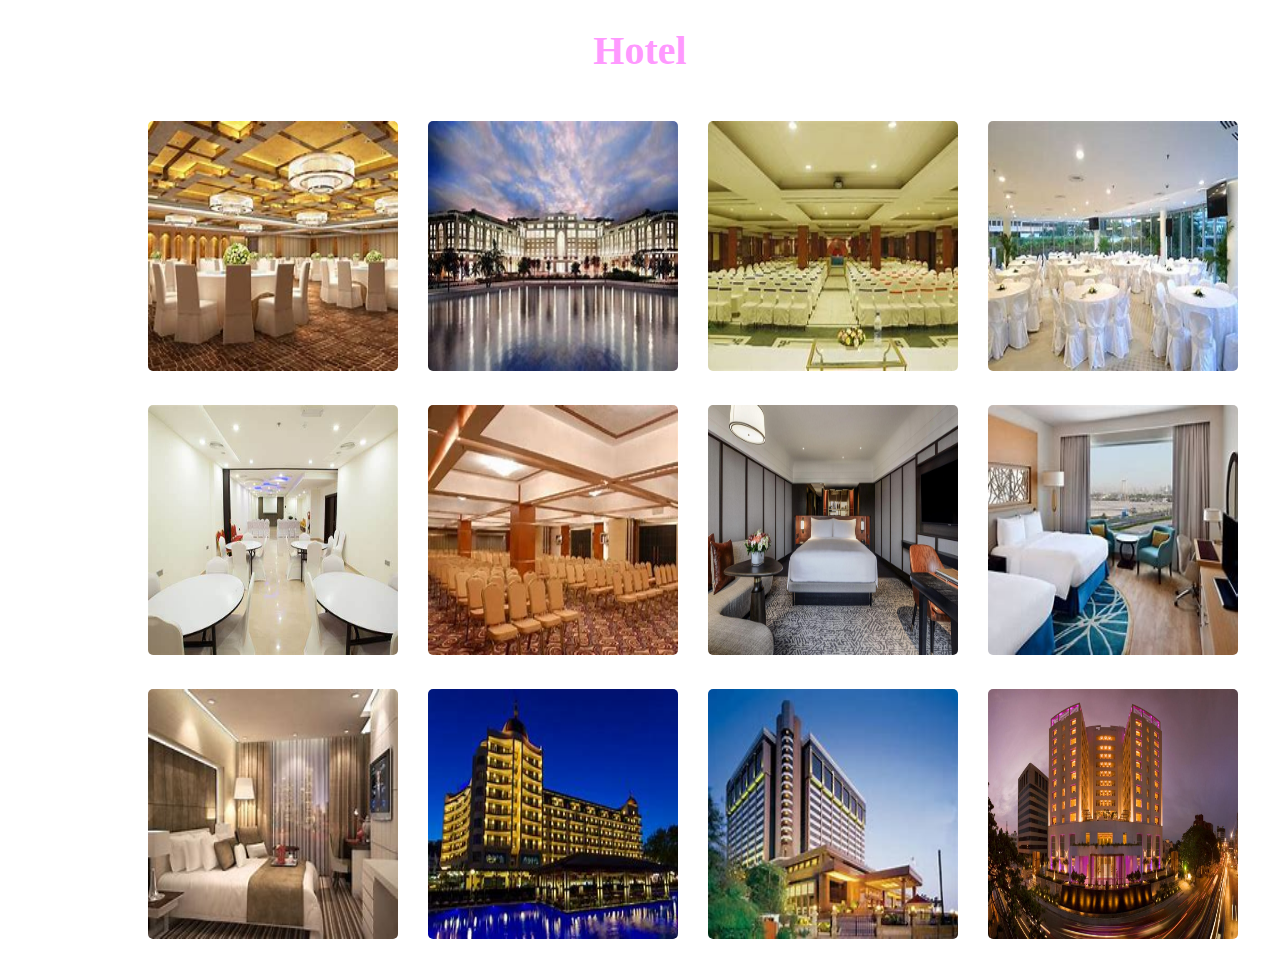
<file: Desktop/finest moment project/hotel.html>
<!DOCTYPE html>
<html>
<head>
	<meta charset="utf-8">
	<meta name="viewport" content="width=device-width, initial-scale=1">
	<title>Hotel</title>
	<link rel="stylesheet" type="text/css" href="service.css">
</head>
<body>
<header>
	<h1>Hotel</h1>
</header>
<main>
	<table cellspacing="10" cellpadding="10">
		<tr>
	<td>
	<div class="box"><img src="room1.jpg"></div></td>
	<td><div class="box"><img src="room10.jpg"></div></td>
	<td><div class="box"><img src="room2.jpg"></div></td>
	<td><div class="box"><img src="room3.jpg"></div></td></tr>
	<tr>
	<td>
	<div class="box"><img src="room4.jpg"></div></td>
	<td><div class="box"><img src="room5.jpg"></div></td>
	<td><div class="box"><img src="room6.jpg"></div></td>
	<td><div class="box"><img src="room7.jpg"></div></td></tr>
	<tr>
	<td>
	<div class="box"><img src="room8.jpg"></div></td>
	<td><div class="box"><img src="room9.jpg"></div></td>
	<td><div class="box"><img src="room11.jpg"></div></td>
	<td><div class="box"><img src="room12.jpg"></div></td></tr>
</table>
</main>
</body>
</html>
</file>
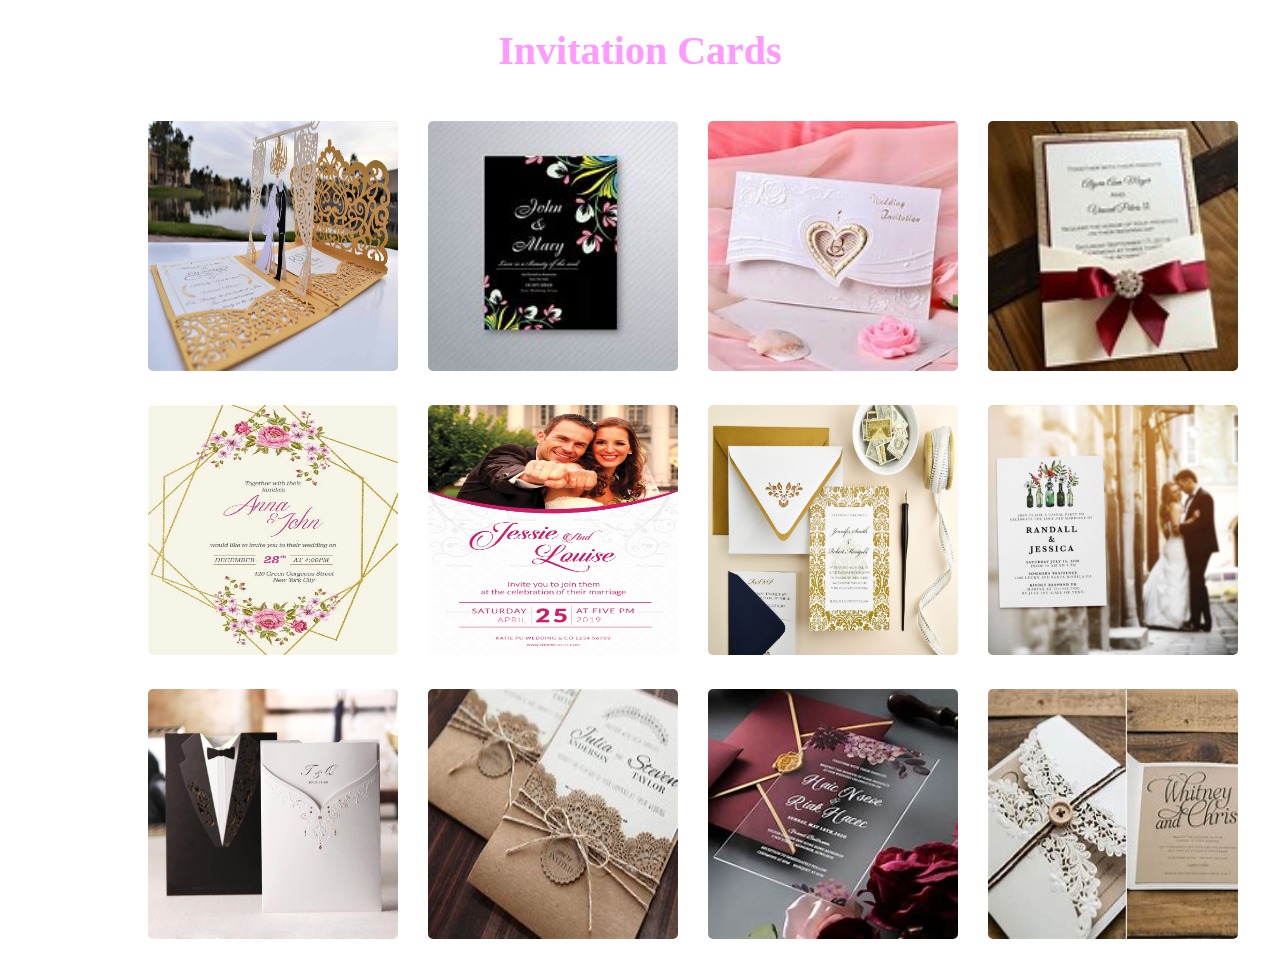
<file: Desktop/finest moment project/invite.html>
<!DOCTYPE html>
<html>
<head>
	<meta charset="utf-8">
	<meta name="viewport" content="width=device-width, initial-scale=1">
	<title>Invitations</title>
	<link rel="stylesheet" type="text/css" href="service.css">
</head>
<body>
<header>
	<h1>Invitation Cards</h1>
</header>
<main>
	<table cellspacing="10" cellpadding="10">
		<tr>
	<td>
	<div class="box"><img src="inv0.jpg"></div></td>
	<td><div class="box"><img src="inv1.jpg"></div></td>
	<td><div class="box"><img src="inv2.jpg"></div></td>
	<td><div class="box"><img src="inv3.jpg"></div></td></tr>
	<tr>
	<td>
	<div class="box"><img src="inv4.jpg"></div></td>
	<td><div class="box"><img src="inv5.jpg"></div></td>
	<td><div class="box"><img src="inv6.jpg"></div></td>
	<td><div class="box"><img src="inv7.webp"></div></td></tr>
	<tr>
	<td>
	<div class="box"><img src="inv8.jpg"></div></td>
	<td><div class="box"><img src="inv9.jpg"></div></td>
	<td><div class="box"><img src="inv12.jpg"></div></td>
	<td><div class="box"><img src="inv10.jpg"></div></td></tr>
</table>
</main>
</body>
</html>
</file>
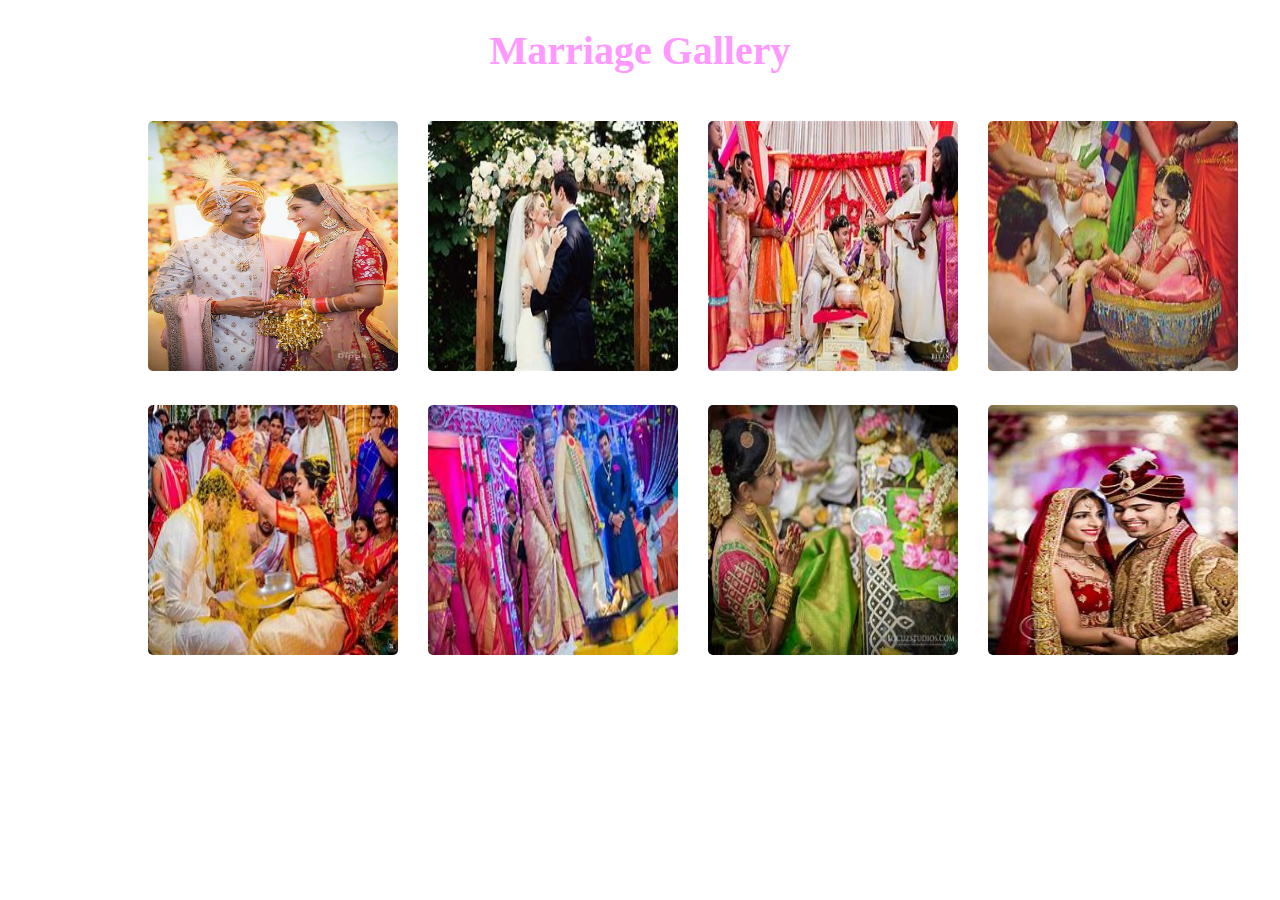
<file: Desktop/finest moment project/marriagegallery.html>
<!DOCTYPE html>
<html>
<head>
	<meta charset="utf-8">
	<meta name="viewport" content="width=device-width, initial-scale=1">
	<title>Marriage Events</title>
	<link rel="stylesheet" type="text/css" href="photogallery.css">
</head>
<body>
<header>
	<h1 style="color: #ff99ff;">Marriage Gallery</h1>
</header>
<main>
	<table cellspacing="10" cellpadding="10">
	<tr>
	<td>
	<div class="box"><img src="marriage6.jpg"></div></td>
	<td><div class="box"><img src="marriage7.jpg"></div></td>
	<td><div class="box"><img src="marriage8.jpg"></div></td>
	<td><div class="box"><img src="marriage9.jpg"></div></td></tr><tr>
		<td>
	<div class="box"><img src="marriage10.jpg"></div></td>
	<td><div class="box"><img src="marriage11.jpg"></div></td>
	<td><div class="box"><img src="marriage12.jpg"></div></td>
	<td><div class="box"><img src="marriage4.jpg"></div></td></tr>
</table>
</main>
</body>
</html>
</file>
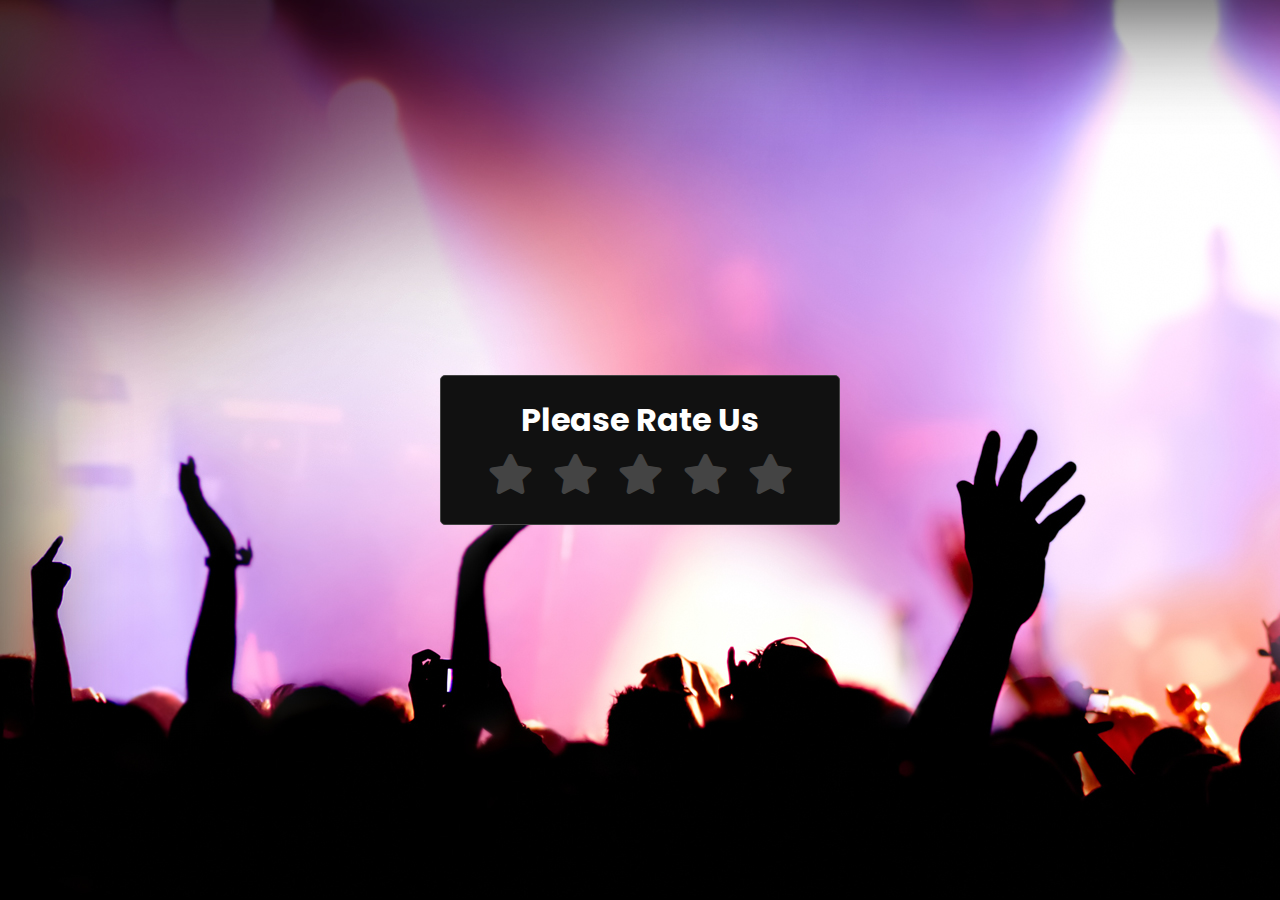
<file: Desktop/finest moment project/rating.html>
<!DOCTYPE html>
<html lang="en" dir="ltr">
  <head>
    <meta charset="utf-8">
    <title>Rating</title>
    <link rel="stylesheet" href="rating1.css">
    <link rel="stylesheet" href="https://cdnjs.cloudflare.com/ajax/libs/font-awesome/5.15.3/css/all.min.css"/>
  </head>
  <body>
    <div class="container">
      <div class="post">
        <div class="text">Thanks For Rating Us!!!!!!</div>
        <div class="edit">EDIT RATING</div>
        <div class="fas fa-home"><a href="index.html">Home</a></div>
      </div>
      <div class="star-widget">
        <h1 align="center">Please Rate Us</h1>
        <input type="radio" name="rate" id="rate-5">
        <label for="rate-5" class="fas fa-star"></label>
        <input type="radio" name="rate" id="rate-4">
        <label for="rate-4" class="fas fa-star"></label>
        <input type="radio" name="rate" id="rate-3">
        <label for="rate-3" class="fas fa-star"></label>
        <input type="radio" name="rate" id="rate-2">
        <label for="rate-2" class="fas fa-star"></label>
        <input type="radio" name="rate" id="rate-1">
        <label for="rate-1" class="fas fa-star"></label>
        <form action="#">
          <header></header>
          <div class="textarea">
            <textarea cols="30" placeholder="experience with us"></textarea>
          </div>
          <div class="btn">
            <button type="submit">Post</button>
          </div>
        </form>
      </div>
    </div>
    <script>
      const btn = document.querySelector("button");
      const post = document.querySelector(".post");
      const widget = document.querySelector(".star-widget");
      const editBtn = document.querySelector(".edit");
      btn.onclick = ()=>{
        widget.style.display = "none";
        post.style.display = "block";
        editBtn.onclick = ()=>{
          widget.style.display = "block";
          post.style.display = "none";
        }
        return false;
      }
    </script>

  </body>
</html>
</file>
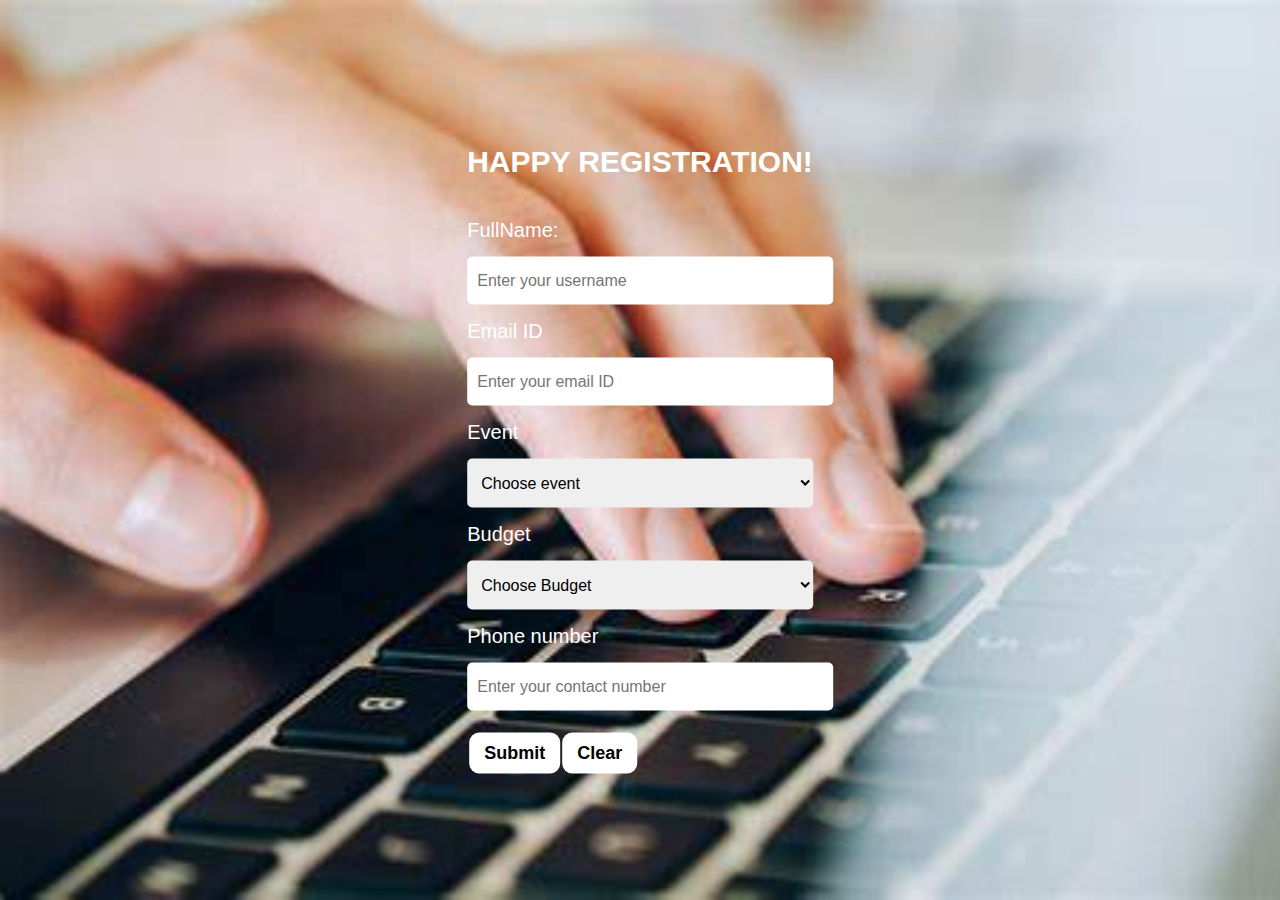
<file: Desktop/finest moment project/register.html>
<!DOCTYPE html>
<html>
<head>
<meta name="viewport" content="width=device-width, initial-scale=1.0">
<title>register</title>
<link rel="stylesheet" href="style1.css">
<script>
function yahoo()
{
alert("Submitted Successfully");
}
function tryagain()
{
alert("Make first step to register");
}
</script>
</head>
<body>
        <div class="registartion-form">
	<h1>Happy Registration!</h1>
<form action="index.html" method="post" spellcheck="true">
<p>FullName:</p>
<input type="text" size="30" id="Fullname" placeholder="Enter your username" required/>
<p>Email ID</p>
<input type="email" size="30" id="email_id" placeholder="Enter your email ID"  required />
<p>Event</p>
<select >
<option value="">Choose event</option>
<option value="1">Engagement</option>
<option value="2">Haldi</option>
<option value="3">Sangeeth</option>
<option value="4">Marriage</option>
<option value="5">Bachelors party</option>
</select>
<p>Budget</p>
<select >
<option value="">Choose Budget</option>
<option value="0">20k-30k</option>
<option value="1">30k-50k</option>
<option value="2">50k-75k</option>
<option value="3">75k-100k</option>
</select>
<p>Phone number</p>
<input type="text" id="phone_no" placeholder="Enter your contact number" pattern="+ [0-9] {12}"
required />
<table><tr><td><button type="submit" onclick="yahoo()">Submit</button></td><td><button type="clear" onclick="tryagain()">Clear</button></td></tr></table>
</div>		 
</form>
</body>
</html>
</file>
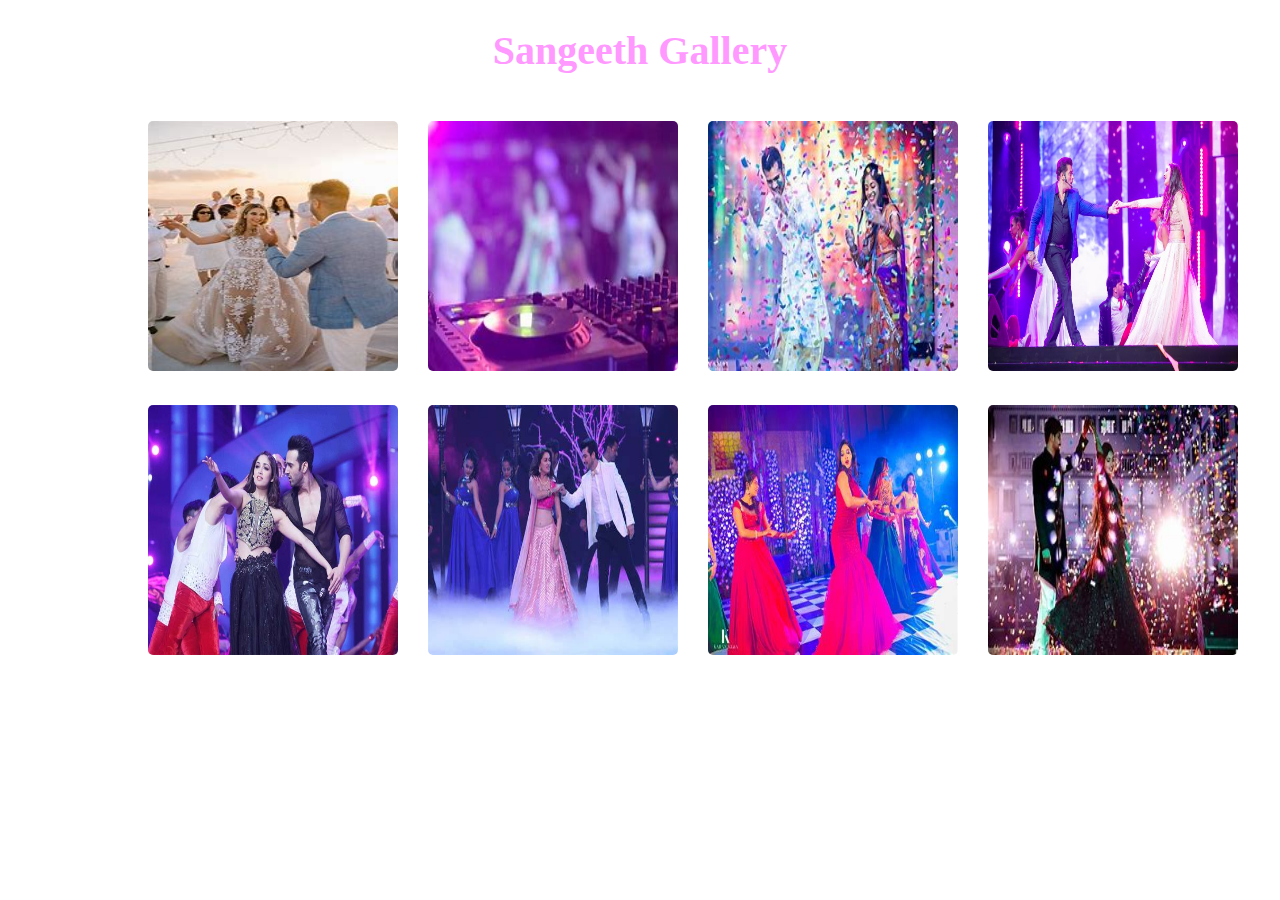
<file: Desktop/finest moment project/sangeethgalley.html>
<!DOCTYPE html>
<html>
<head>
	<meta charset="utf-8">
	<meta name="viewport" content="width=device-width, initial-scale=1">
	<title>Sangeeth Events</title>
	<link rel="stylesheet" type="text/css" href="photogallery.css">
</head>
<body>
<header>
	<h1 style="color: #ff99ff;">Sangeeth Gallery</h1>
</header>
<main>
	<table cellspacing="10" cellpadding="10">
	<tr>
	<td>
	<div class="box"><img src="sangeeth1.jpg"></div></td>
	<td><div class="box"><img src="dj1.jpg"></div></td>
	<td><div class="box"><img src="sangeeth2.jpg"></div></td>
	<td><div class="box"><img src="sangeeth3.jpg"></div></td></tr><tr>
		<td>
	<div class="box"><img src="sangeeth4.jpg"></div></td>
	<td><div class="box"><img src="sangeeth5.jpg"></div></td>
	<td><div class="box"><img src="sangeeth6.jpg"></div></td>
	<td><div class="box"><img src="sangeeth7.jpg"></div></td></tr>
</table>
</main>
</body>
</html>
</file>
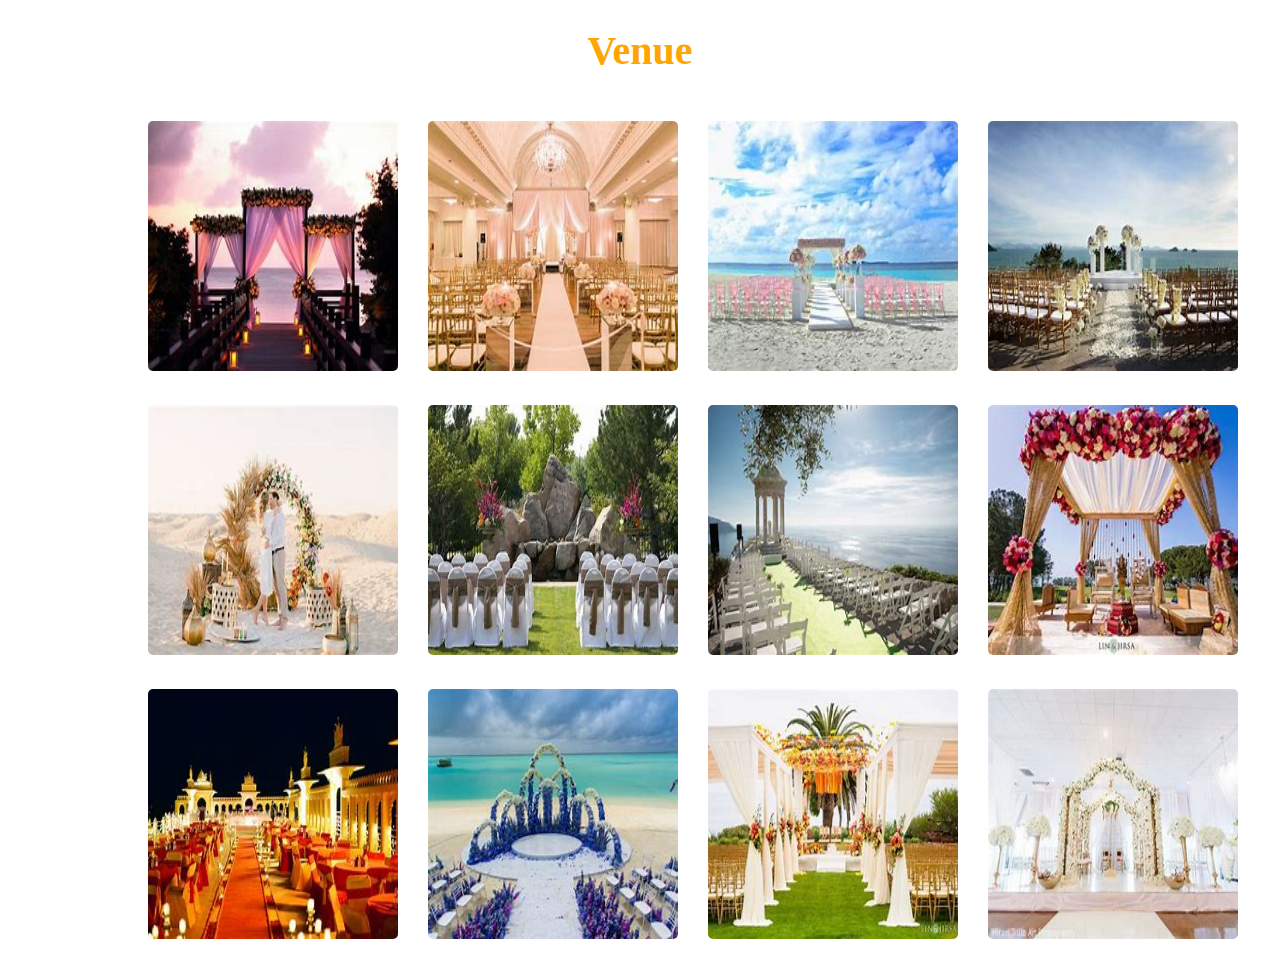
<file: Desktop/finest moment project/venue.html>
<!DOCTYPE html>
<html>
<head>
	<meta charset="utf-8">
	<meta name="viewport" content="width=device-width, initial-scale=1">
	<title>Venue</title>
	<link rel="stylesheet" type="text/css" href="service.css">
</head>
<body>
<header>
	<h1 style="color: orange;">Venue</h1>
</header>
<main>
	<table cellspacing="10" cellpadding="10">
		<tr>
	<td>
	<div class="box"><img src="loc1.jpg"></div></td>
	<td><div class="box"><img src="loc2.jpg"></div></td>
	<td><div class="box"><img src="loc3.jpg"></div></td>
	<td><div class="box"><img src="loc4.jpg"></div></td></tr>
	<tr>
	<td>
	<div class="box"><img src="loc5.jpg"></div></td>
	<td><div class="box"><img src="loc6.jpg"></div></td>
	<td><div class="box"><img src="loc7.jpg"></div></td>
	<td><div class="box"><img src="loc8.jpg"></div></td></tr>
	<tr>
	<td>
	<div class="box"><img src="loc9.jpg"></div></td>
	<td><div class="box"><img src="loc12.jpg"></div></td>
	<td><div class="box"><img src="loc10.jpg"></div></td>
	<td><div class="box"><img src="loc11.jpg"></div></td></tr>
</table>
</main>
</body>
</html>
</file>
<file: Desktop/finest moment project/style.css>
@import url('https://fonts.googleapis.com/css2?family=Nunito:wght@200;600;700&display=swap');

:root{
    --main-color:#ff99ff;
}

*{
    font-family: 'Nunito', sans-serif;
    margin:0; padding:0;
    box-sizing: border-box;
    outline: none; border:none;
    text-decoration: none;
    text-transform: capitalize;
    transition: .2s linear;
}

html{
    font-size: 62.5%;
    overflow-x: hidden;
    scroll-padding-top: 7rem;
    scroll-behavior: smooth;
}

html::-webkit-scrollbar{
    width:1rem;
}

html::-webkit-scrollbar-track{
    background: #444;
}

html::-webkit-scrollbar-thumb{
    background: lightslategrey;
    border-radius: 5rem;
}

body{
    background: #222;
}

section{
    padding:2rem 9%;
}

.heading{
    text-align: center;
    padding-bottom: 2rem;
    color:#fff;
    text-transform: uppercase;
    font-size: 4rem;
}

.heading span{
    color:var(--main-color);
    text-transform: uppercase;
}

.btn{
    margin-top: 1rem;
    display: inline-block;
    padding:.8rem 3rem;
    font-size: 1.7rem;
    border-radius: .5rem;
    background: #666;
    color:#fff;
    cursor: pointer;
    font-weight: 600;
}

.btn:hover{
    background:var(--main-color);
}

.header{
    position: fixed;
    top:0; left: 0; right: 0;
    z-index: 10000;
    background: #333;
    display: flex;
    align-items: center;
    justify-content: space-between;
    padding:1.5rem 9%;
}

.header .finestlogo{
    font-weight: bolder;
    color:#fff;
    font-size: 3rem;
    text-decoration: underline;
}

.header .finestlogo span{
    color:#ff99ff;
}

.header .navbar a{
    font-size: 1.7rem;
    color:#fff;
    margin-left: 2rem;
}

.header .navbar a:hover{
    color:var(--main-color);
}

#menu-bars{
    font-size: 3rem;
    color:#fff;
    cursor: pointer;
    display: none;
}

.home .content{
    text-align: center;
    padding-top: 6rem;
    margin:2rem auto;
    max-width: 70rem;
}

.home .content h3{
    color:#fff;
    font-size: 4.5rem;
    text-transform: uppercase;
}

.home .content h3 span{
    color:var(--main-color);
    text-transform: uppercase;
}

.home .home-slider .swiper-slide{
    overflow: hidden;
    border-radius: .5rem;
    height: 50rem;
    width:35rem;
}

.home .home-slider .swiper-slide img{
    height:100%;
    width:100%;
    object-fit: cover;
}

.service .box-container{
    display: grid;
    grid-template-columns: repeat(auto-fit, minmax(27rem, 1fr));
    gap:1.5rem;
}

.service .box-container .box{
    border-radius: .5rem;
    background:#333;
    text-align: center;
    padding:2.5rem;
}

.service .box-container .box i{
    height: 6rem;
    width: 6rem;
    line-height: 6rem;
    border-radius: 50%;
    font-size: 2.5rem;
    background:skyblue;
    color:#fff;
}

.service .box-container .box h3{
    font-size: 2rem;
    color:#fff;
    padding:1rem 0;
}

.service .box-container .box p{
    font-size: 1.4rem;
    color:#eee;
    line-height: 1.8;
}
.service .box-container .box a{
    font-size: 2rem;
    color:navajowhite;
    line-height: 1.8;
    font-family: bold;
}
.about .row{
    display: flex;
    align-items: center;
    flex-wrap: wrap;
    gap:1.5rem;
}

.about .row .image{
    flex:1 1 45rem;
    padding:1rem;
}

.about .row .image img{ 
    width: 100%;
    border-radius: .5rem;
    border:1rem solid #333;
}

.about .row .content{
    flex:1 1 45rem;
}

.about .row .content h3{
    font-size: 3.5rem;
    color:#fff;
}

.about .row .content p{
    font-size: 1.5rem;
    color:#eee;
    padding:1rem 0;
    line-height: 2;
}

.gallery .box-container{
    display: grid;
    grid-template-columns: repeat(auto-fit, minmax(27rem, 1fr));
    gap:1.5rem;
}

.gallery .box-container .box{
    position: relative;
    border:1rem solid #333;
    border-radius: .5rem;
    height: 25rem;
    cursor: pointer;
    overflow: hidden;
}

.gallery .box-container .box img{
    height: 100%;
    width: 100%;
    object-fit: cover;
}

.gallery .box-container .box:hover img{
    transform: scale(1.1);
    filter: grayscale();
}

.gallery .box-container .box .title{
    position: absolute;
    top:-10rem; left:0; right: 0;
    background:#333;
    color:#fff;
    text-align: center;
    padding-bottom: 1rem;
    font-size: 2rem;
}

.gallery .box-container .box:hover .title{
    top:0;
}

.gallery .box-container .box .icons{
    position: absolute;
    bottom:-10rem; left:0; right: 0;
    background:#333;
    padding-top: 1rem;
    text-align: center;
}

.gallery .box-container .box:hover .icons{
    bottom: 0;
}

.gallery .box-container .box .icons a{
    font-size: 2rem;
    margin:.5rem 1rem;
    color:#fff;
}

.gallery .box-container .box .icons a:hover{
    color:var(--main-color);
}

.price .box-container{
    display: grid;
    grid-template-columns: repeat(auto-fit, minmax(25rem, 1fr));
    gap:1.5rem;
}

.price .box-container .box{
    padding:2rem 0;
    background:#333;
    border-radius: .5rem;
    text-align: center;
}

.price .box-container .box:hover{
    transform: scale(1.03);
}

.price .box-container .box .title{
    background:skyblue;
    color:#fff;
    padding:1.5rem 0;
    font-size: 2rem;
}

.price .box-container .box .amount{
    color:#fff;
    padding-top: 2rem;
    font-size: 4rem;
}

.price .box-container .box ul{
    list-style-type: none;
    padding:1rem 0;
}

.price .box-container .box ul li{
    font-size: 1.5rem;
    color:#eee;
    padding:1rem 0;
}

.price .box-container .box ul li i{
    color:skyblue;
    padding-right: .5rem;
}

.reivew .box{
    border-radius: .5rem;
    background: #333;
    padding:2rem;
    position: relative;
}

.reivew .box .fa-quote-right{
    position: absolute;
    top:2rem; right: 2rem;
    color:var(--main-color);
    font-size: 5rem;
}

.reivew .box .user{
    display: flex;
    align-items: center;
    gap:1.5rem;
    padding-bottom: 1rem;
}

.reivew .box .user img{
    height:7rem;
    width: 7rem;
    border-radius: 50%;
    object-fit: cover;
}

.reivew .box .user h3{
    font-size: 2rem;
    color:#fff;
}

.reivew .box .user span{
    font-size: 1.5rem;
    color:#eee;
}

.reivew .box p{
    line-height: 2;
    color:#eee;
    padding:.5rem 0;
    font-size: 1.6rem;
}

.contact form{
    max-width: 70rem;
    margin:1rem auto;
    text-align: center;
}

.contact form .inputBox{
    display: flex;
    justify-content: space-between;
    flex-wrap: wrap;
}

.contact form .inputBox input,
.contact form textarea{
    width: 100%;
    background:#333;
    border-radius: .5rem;
    padding:1rem;
    margin:.7rem 0;
    font-size: 1.5rem;
    color:#fff;
    text-transform: none;
}

.contact form .inputBox input::placeholder,
.contact form textarea::placeholder{
    color:#eee;
    text-transform: capitalize;
}

.contact form .inputBox input:focus,
.contact form textarea:focus{
    background:#444;
}

.contact form .inputBox input{
    width: 49%;
}

.contact form textarea{
    resize: none;
}

.footer{
    background:#111;
}

.footer .box-container{
    display: grid;
    grid-template-columns: repeat(auto-fit, minmax(25rem, 1fr));
    gap:1.5rem;
}

.footer .box-container .box h3{
    font-size: 2.5rem;
    padding:1rem 0;
    color:#fff;
}

.footer .box-container .box a{
    display: block;
    font-size: 1.5rem;
    padding:1rem 0;
    color:#eee;
}

.footer .box-container .box a i{
    padding-right: .5rem;
    color:var(--main-color);
}

.footer .box-container .box a:hover i{
    padding-right: 1.5rem;
    color: gold;
}

.footer .credit{
    text-align: center;
    border-top: .1rem solid #222;
    color:#fff;
    padding:2rem;
    padding-top: 2.5rem;
    margin-top: 1rem;
    font-size: 2rem;
}

.footer .credit span a{
    color: cyan;
    padding: 0px 5px;
}

.footer .credit span a:hover{
    color: white;
    background-color: indigo;
    padding: 0px 5px;
}

.theme-toggler{
    position: fixed;
    top:10rem; right:-20rem;
    background: #333;
    z-index: 1000;
    width: 20rem;
    text-align: center;
}

.theme-toggler.active{
    right:0;
}

.theme-toggler h3{
    color:#fff;
    padding:1rem 0;
    font-size: 2rem;
}

.theme-toggler .buttons{
    display: flex;
    justify-content:center;
    flex-wrap: wrap;
    gap:1rem;
    padding:1rem;
}

.theme-toggler .buttons .theme-btn{
    height: 5rem;
    width: 5rem;
    border-radius: 50%;
    cursor: pointer;
}

.theme-toggler .toggle-btn{
    position: absolute;
    top:0; left:-5.9rem;
    padding:1.3rem 1.5rem;
    background:#333;
    cursor: pointer;
}

.theme-toggler .toggle-btn i{
    color:#fff;
    font-size: 3rem;
    animation: spin 4s linear infinite;
}

@keyframes spin {
    0%{
        transform: rotate(360deg);
    }
}
/* media queries  */

@media (max-width:991px){

    html{
        font-size: 55%;
    }

    .header{
        padding:1.5rem 2rem;
    }

    section{
        padding:2rem;
    }

}

@media (max-width:768px){

    #menu-bars{
        display: initial;
    }

    .header .navbar{
        position: absolute;
        top:100%; left:0; right:0;
        border-top: .1rem solid #222;
        background: #333;
        clip-path: polygon(0 0, 100% 0, 100% 0, 0 0);
    }

    .header .navbar.active{
        clip-path: polygon(0 0, 100% 0, 100% 100%, 0% 100%);
    }

    .fa-times{
        transform: rotate(180deg);
    }

    .header .navbar a{
        display: flex;
        background:#222;
        border-radius: .5rem;
        padding:1.3rem;
        margin:1.3rem;
        font-size: 2rem;
    }

    .home .content h3{
        font-size: 4rem;
    }

}

@media (max-width:450px){

    html{
        font-size: 50%;
    }

    .home .home-slider .swiper-slide{
        width: 27rem;
    }

    .contact form .inputBox input{
        width: 100%;
    }

}
</file>
<file: Desktop/finest moment project/service.css>
header
{
	font-size: 20px;
	font-family: cursive;
	text-align: center;
	color: #ff99ff;
}
main
{
	margin-left: 120px;
}
.box
{
	display: block;
	float: left;
	width: 20%;
}
a{
	color: orange;
	font-size: 20px;
}
img
{
	height: 250px;
	width: 250px;
	border-radius: 5px;
}
</file>
<file: Desktop/finest moment project/photogallery.css>
header
{
	font-size: 20px;
	font-family: cursive;
	text-align: center;
	color: #ff99ff;
}
main
{
	margin-left: 120px;
}
.box
{
	display: block;
	float: left;
	width: 20%;
}
a{
	color: orange;
	font-size: 20px;
}
img
{
	height: 250px;
	width: 250px;
	border-radius: 5px;
}
img:hover
{
	transform: scale(2,2);
	transition: .3s transform;
	border-radius: 5px;
}
</file>
<file: Desktop/finest moment project/rating1.css>
@import url('https://fonts.googleapis.com/css?family=Poppins:400,500,600,700&display=swap');
*{
  margin: 0;
  padding: 0;
  box-sizing: border-box;
  font-family: 'Poppins', sans-serif;
}
html,body{
  display: grid;
  height: 100%;
  place-items: center;
  text-align: center;
  background: #000;
  background:url('rbg1.jpg') no-repeat fixed;
  background-size: cover;
  color: #fff;
}
.container{
  position: relative;
  width: 400px;
  background: #111;
  padding: 20px 30px;
  border: 1px solid #444;
  border-radius: 5px;
  display: flex;
  align-items: center;
  justify-content: center;
  flex-direction: column;
}
.container .post{
  display: none;
}
.container .text{
  padding: 20px;
  font-size: 25px;
  color: #ff99ff;
  white-space: 2;
  font-weight: 500;
  padding: 10px;
}
.container .edit{
  position: absolute;
  right: 10px;
  top: 5px;
  font-size: 16px;
  color: #ff99ff;
  font-weight: 500;
  cursor: pointer;
  padding: 2px;
}
.container .edit:hover{
  text-decoration: underline;
}
.container .star-widget input{
  display: none;
}
.star-widget label{
  font-size: 40px;
  color: #444;
  padding: 10px;
  float: right;
  transition: all 0.2s ease;
}
input:not(:checked) ~ label:hover,
input:not(:checked) ~ label:hover ~ label{
  color: #fd4;
}
input:checked ~ label{
  color: #fd4;
}
input#rate-5:checked ~ label{
  color: #fe7;
  text-shadow: 0 0 20px #952;
}
#rate-1:checked ~ form header:before{
  content: "Worst";
}
#rate-2:checked ~ form header:before{
  content: "It's Ok";
}
#rate-3:checked ~ form header:before{
  content: "Good";
}
#rate-4:checked ~ form header:before{
  content: "Excellent ";
}
#rate-5:checked ~ form header:before{
  content: "I just love it ";
}
.container form{
  display: none;
}
input:checked ~ form{
  display: block;
}
form header{
  width: 100%;
  font-size: 25px;
  color: #fe7;
  font-weight: 500;
  margin: 5px 0 20px 0;
  text-align: center;
  transition: all 0.2s ease;
}
form .textarea{
  height: 100px;
  width: 100%;
  overflow: hidden;
}
form .textarea textarea{
  height: 100%;
  width: 100%;
  outline: none;
  color: #eee;
  border: 1px solid #333;
  background: #222;
  padding: 10px;
  font-size: 17px;
  resize: none;
}
.textarea textarea:focus{
  border-color: #444;
}
form .btn{
  height: 45px;
  width: 100%;
  margin: 15px 0;
}
form .btn button{
  height: 100%;
  width: 100%;
  border: 1px solid #444;
  outline: none;
  background: #222;
  color: #999;
  font-size: 17px;
  font-weight: 500;
  text-transform: uppercase;
  cursor: pointer;
  transition: all 0.3s ease;
}
form .btn button:hover{
  background: #1b1b1b;
}
</file>
<file: Desktop/finest moment project/style1.css>
*{
	padding: 0;
	margin: 0;
	font-family:sans-serif;
}
body
{
	background:url('./bg.jpg') no-repeat fixed;
	background-size: cover;
	color: #fff;
}
.registartion-form
{
	position: absolute;
	top: 50%;
	left: 50%;
	transform: translate(-50%,-50%);
	widows: 400px;
}
.registartion-form h1
{
	font-size: 30px;
	text-align: center;
	text-transform: uppercase;
	margin: 40px 0;
}
.registartion-form p
{
	font-size: 20px;
	margin: 15px 0;
}
.registartion-form input
{
	font-size: 16px;
	padding: 15px 10px;
	width: 100%;
	border: 0;
	border-radius: 5px;
	outline: none;
}
.registartion-form select
{
	font-size: 16px;
	padding: 15px 10px;
	width: 100%;
	border: 0;
	border-radius: 5px;
	font-family:sans-serif;
	outline: none;
}
.registartion-form button
{
	font-size: 18px;
	font-weight: bold;
	margin: 20px 0;
	padding: 10px 15px;
	width: 100%;
	border: 0;
	border-radius: 10px;
	background-color: #fff;
}
.registartion-form button:hover
{
	color: red;
}
</file>
